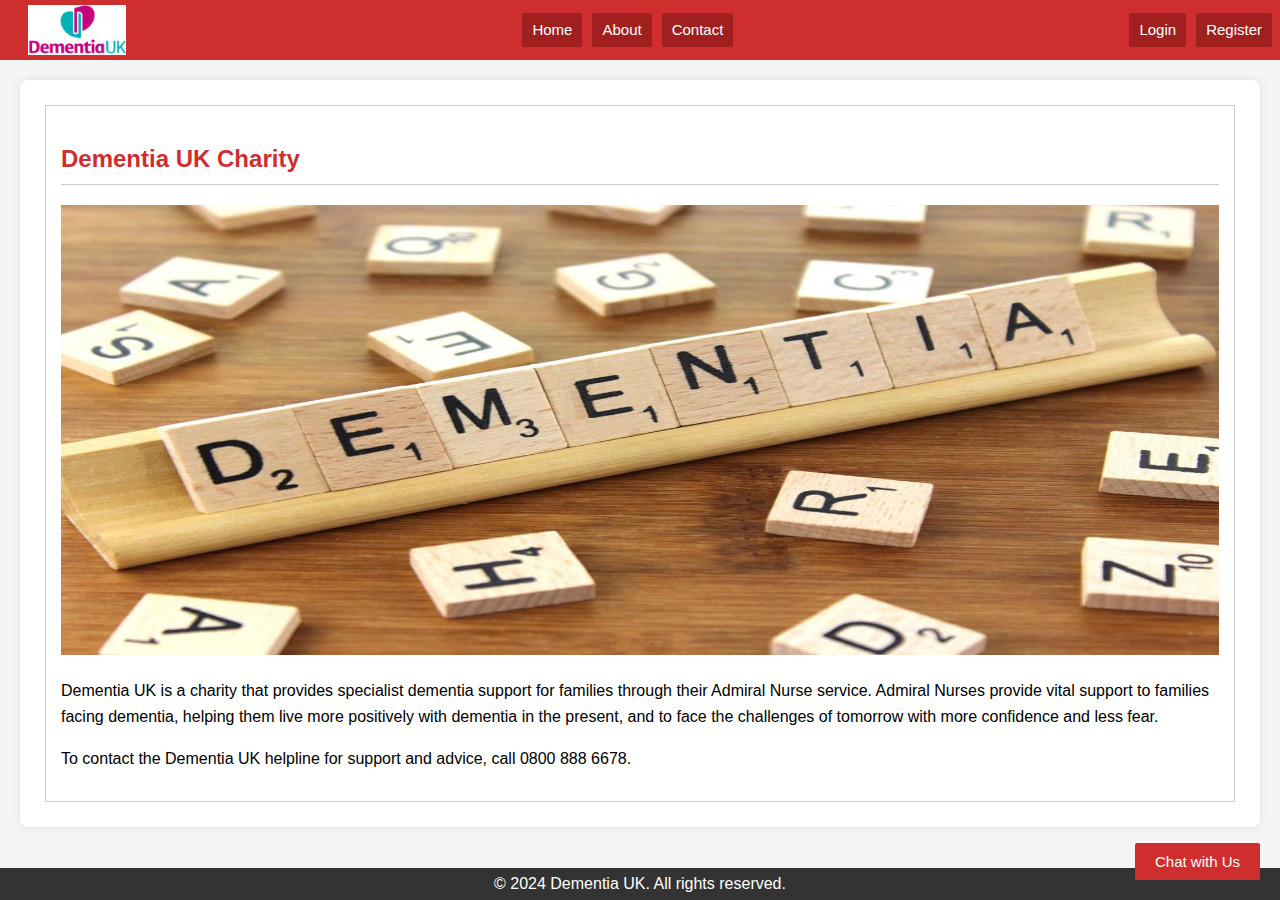
<file: index.html>
<!DOCTYPE html>
<html lang="en">
<head>
    <style>
        #chatbot-container {
            position: fixed;
            bottom: 20px;
            right: 20px;
            z-index: 1000;
        }
        #chatbot-button {
            background-color: #cf2e2e;
            color: white;
            border: none;
            padding: 10px 20px;
            font-size: 15px;
            cursor: pointer;
            border-radius: 2px;
            text-decoration: none;
            text-align: center;
        }
        #chatbot-button:hover {
            background-color: #8b1717;
        }
        #chatbot-iframe {
            display: none;
            width: 300px;
            height: 400px;
            border: 1px solid #ccc;
            border-radius: 8px;
        }
    </style>
    <script>
        document.addEventListener('DOMContentLoaded', function () {
            const chatbotButton = document.getElementById('chatbot-button');
            const chatbotIframe = document.getElementById('chatbot-iframe');

            chatbotButton.addEventListener('click', function () {
                if (chatbotIframe.style.display === 'none' || chatbotIframe.style.display === '') {
                    chatbotIframe.style.display = 'block';
                } else {
                    chatbotIframe.style.display = 'none';
                }
            });
        });
    </script>

    <meta charset="UTF-8">
    <meta name="viewport" content="width=device-width, initial-scale=1.0">
    <title>Dementia UK</title>
    <style>
        body {
            font-family: Arial, sans-serif;
            margin: 0;
            padding: 0;
            background-color: #f5f5f5; /* Light grey background */
            line-height: 1.6;
        }
        header {
            background-color: #cf2e2e; /* Dark blue */
            color: white;
            text-align: center;
            padding: 0.3em 0.5em;
            position: relative;
            display: flex;
            justify-content: space-between;
            align-items: center;
        }
        .logo {
            max-height: 50px; /* Adjust the height as needed */
            margin-left: 20px; /* Adjust the margin for positioning */
        }
        .top-buttons {
            display: flex;
            gap: 10px;
        }
        .top-buttons a {
            background-color: #a01f1f; /* Darker shade of blue */
            color: white;
            border: none;
            padding: 5px 10px;
            font-size: 15px;
            cursor: pointer;
            border-radius: 2px;
            text-decoration: none;
        }
        .top-buttons a:hover {
            background-color: #8b1717; /* Even darker shade on hover */
        }
        .container {
            max-width: 1200px;
            margin: 20px auto;
            padding: 20px;
            background-color: #fff;
            border-radius: 8px;
            box-shadow: 0 0 10px rgba(0,0,0,0.1);
            overflow: hidden;
            display: flex;
            flex-wrap: wrap;
        }
        .section {
            margin-bottom: 30px;
            flex: 1;
            margin: 5px;
            padding: 15px;
            border: 1px solid #ccc;
        }
        .section h2 {
            color: #cf2e2e;
            border-bottom: 1px solid #ccc;
            padding-bottom: 5px;
        }
        .section p {
            margin-bottom: 15px;
        }
        .content {
            display: flex;
            flex-direction: column;
            align-items: center;
            gap: 20px;
        }
        .content img {
            width: 100%;
            height: auto;
            max-height: 50vh;
        }
        .sidebar {
            flex: 30%;
            background-color: #f0f0f0;
            padding: 15px;
            border-left: 1px solid #ccc;
        }
        .login-btn {
            background-color: #cf2e2e; /* Dark blue */
            color: white;
            border: none;
            padding: 10px 20px;
            font-size: 15px;
            cursor: pointer;
            border-radius: 2px;
            text-decoration: none;
            text-align: center;
        }
        .login-btn:hover {
            background-color: #8b1717; /* Darker blue on hover */
        }
        .footer {
            background-color: #333;
            color: #fff;
            text-align: center;
            padding: 3px 0;
            position: absolute;
            bottom: 0;
            width: 100%;
        }
        .footer p {
            margin: 0;
        }
        .sidebar img {
            max-width: 100%;
            height: auto;
            display: block;
            margin: 0 auto 15px;
        }
    </style>
</head>
<body>
<header>
    <img src="assets/img/dementia_uk_logo.png" alt="Dementia UK Logo" class="logo">
    <div class="top-buttons">
        <a href="#" class="login-btn">Home</a>
        <a href="about.html" class="login-btn">About</a>
        <a href="#" class="login-btn">Contact</a>
    </div>
    <div class="top-buttons">
        <a href="#" class="login-btn">Login</a>
        <a href="#" class="login-btn">Register</a>
    </div>
</header>
<div class="container">
    <div class="content">
        <section class="section" id="info">
            <h2>Dementia UK Charity</h2>
            <img src="assets/img/dementia.jpg" alt="Supporting Image">
            <div>
                <p>Dementia UK is a charity that provides specialist dementia support for families through their Admiral Nurse service. Admiral Nurses provide vital support to families facing dementia, helping them live more positively with dementia in the present, and to face the challenges of tomorrow with more confidence and less fear.</p>
                <p>To contact the Dementia UK helpline for support and advice, call 0800 888 6678.
            </div>
        </section>
    </div>
    <div id="chatbot-container">
        <button id="chatbot-button">Chat with Us</button>
        <iframe id="chatbot-iframe" height="430" width="350" src="https://console.dialogflow.com/api-client/demo/embedded/52319f22-66d8-4b16-822c-cdee0ea22acd" title="Chatbot"></iframe>
    </div>
</div>
<div class="footer">
    <p>&copy; 2024 Dementia UK. All rights reserved.</p>
</div>
<script src="Javascript/Index.js"></script>
</body>
</html>
</file>
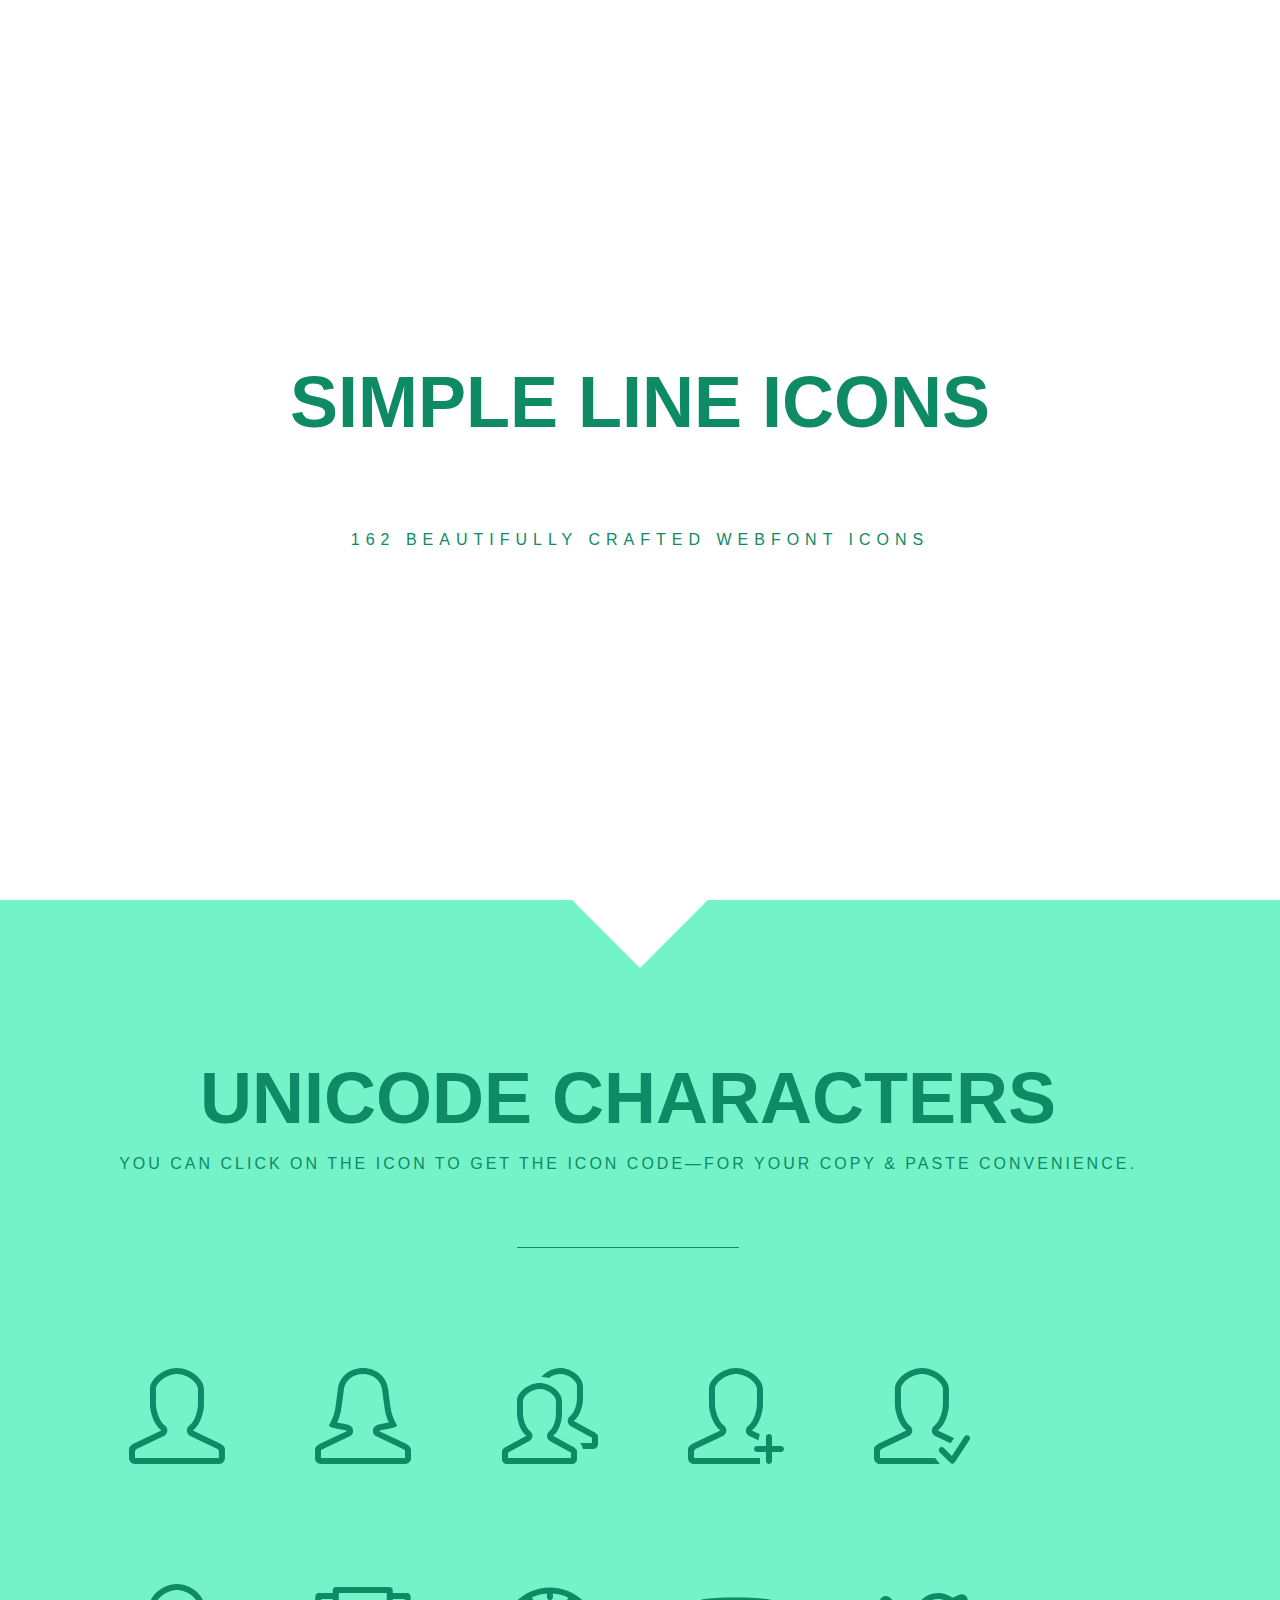
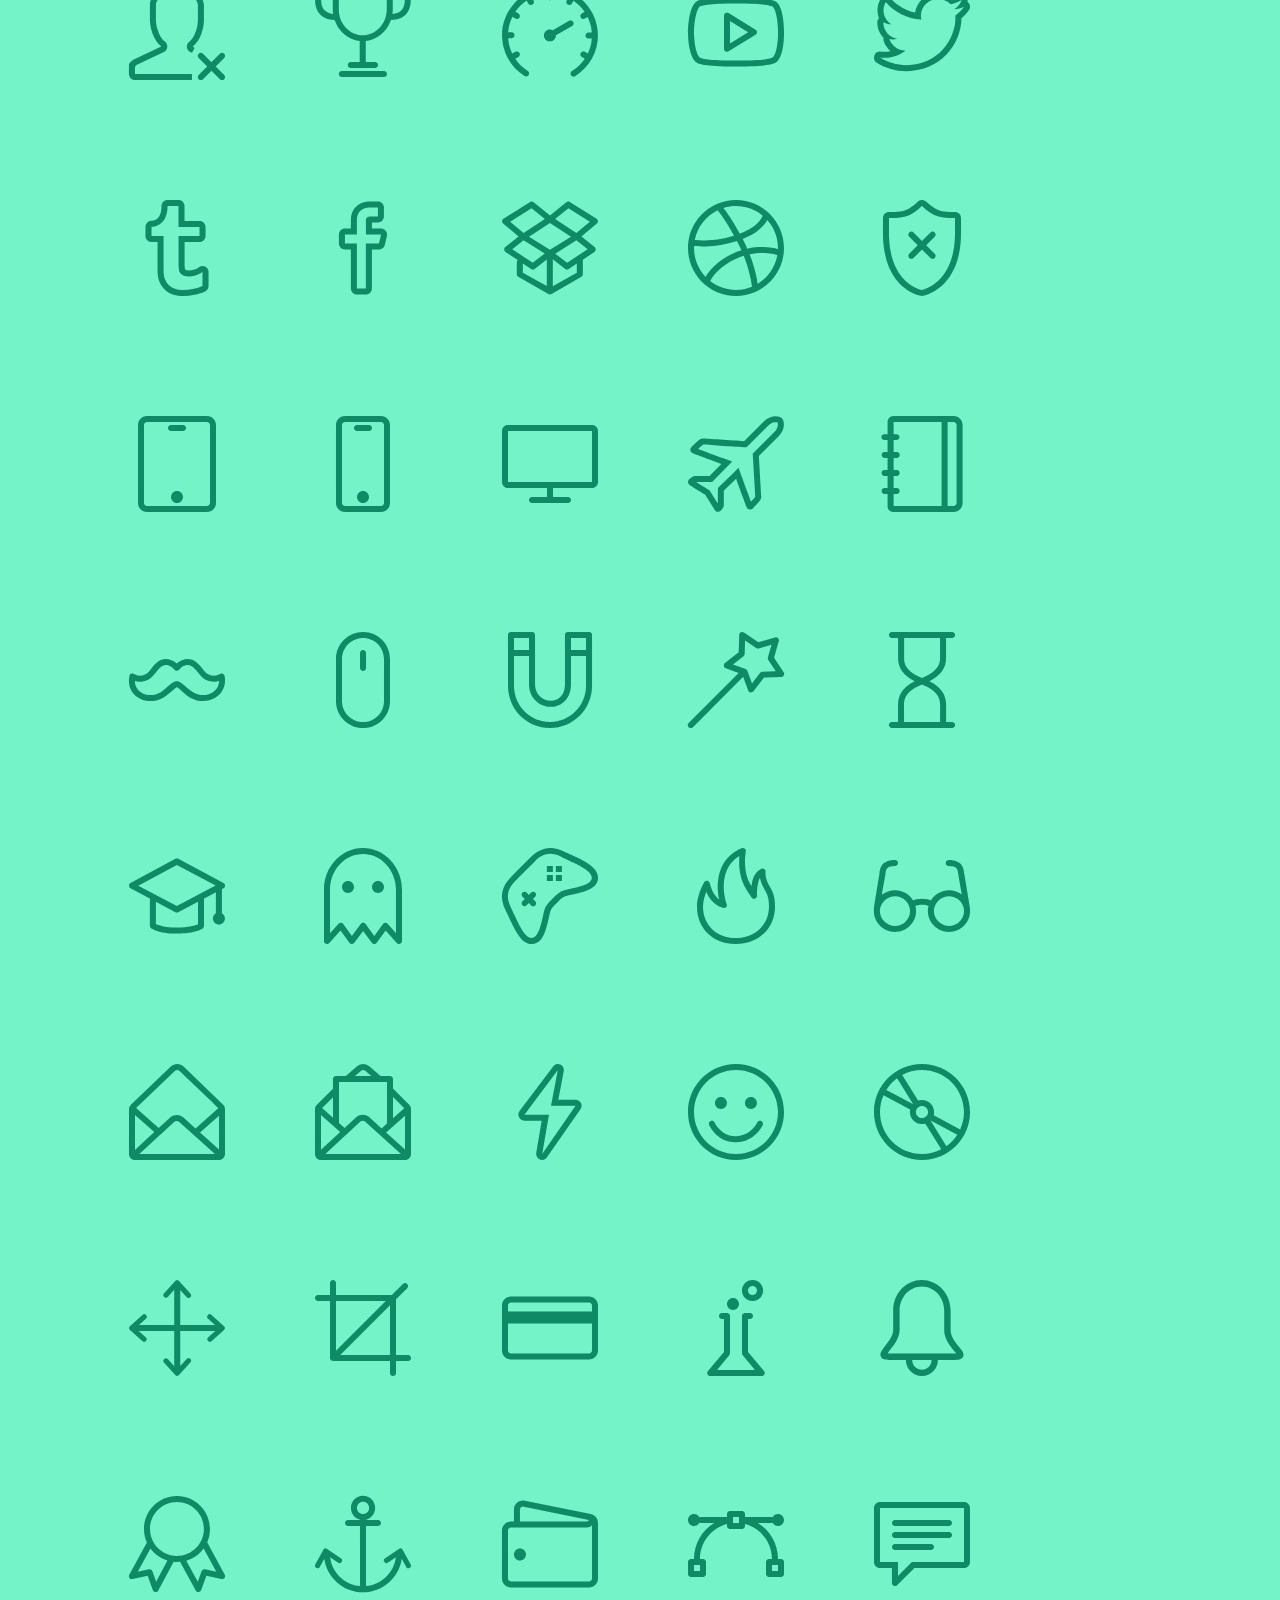
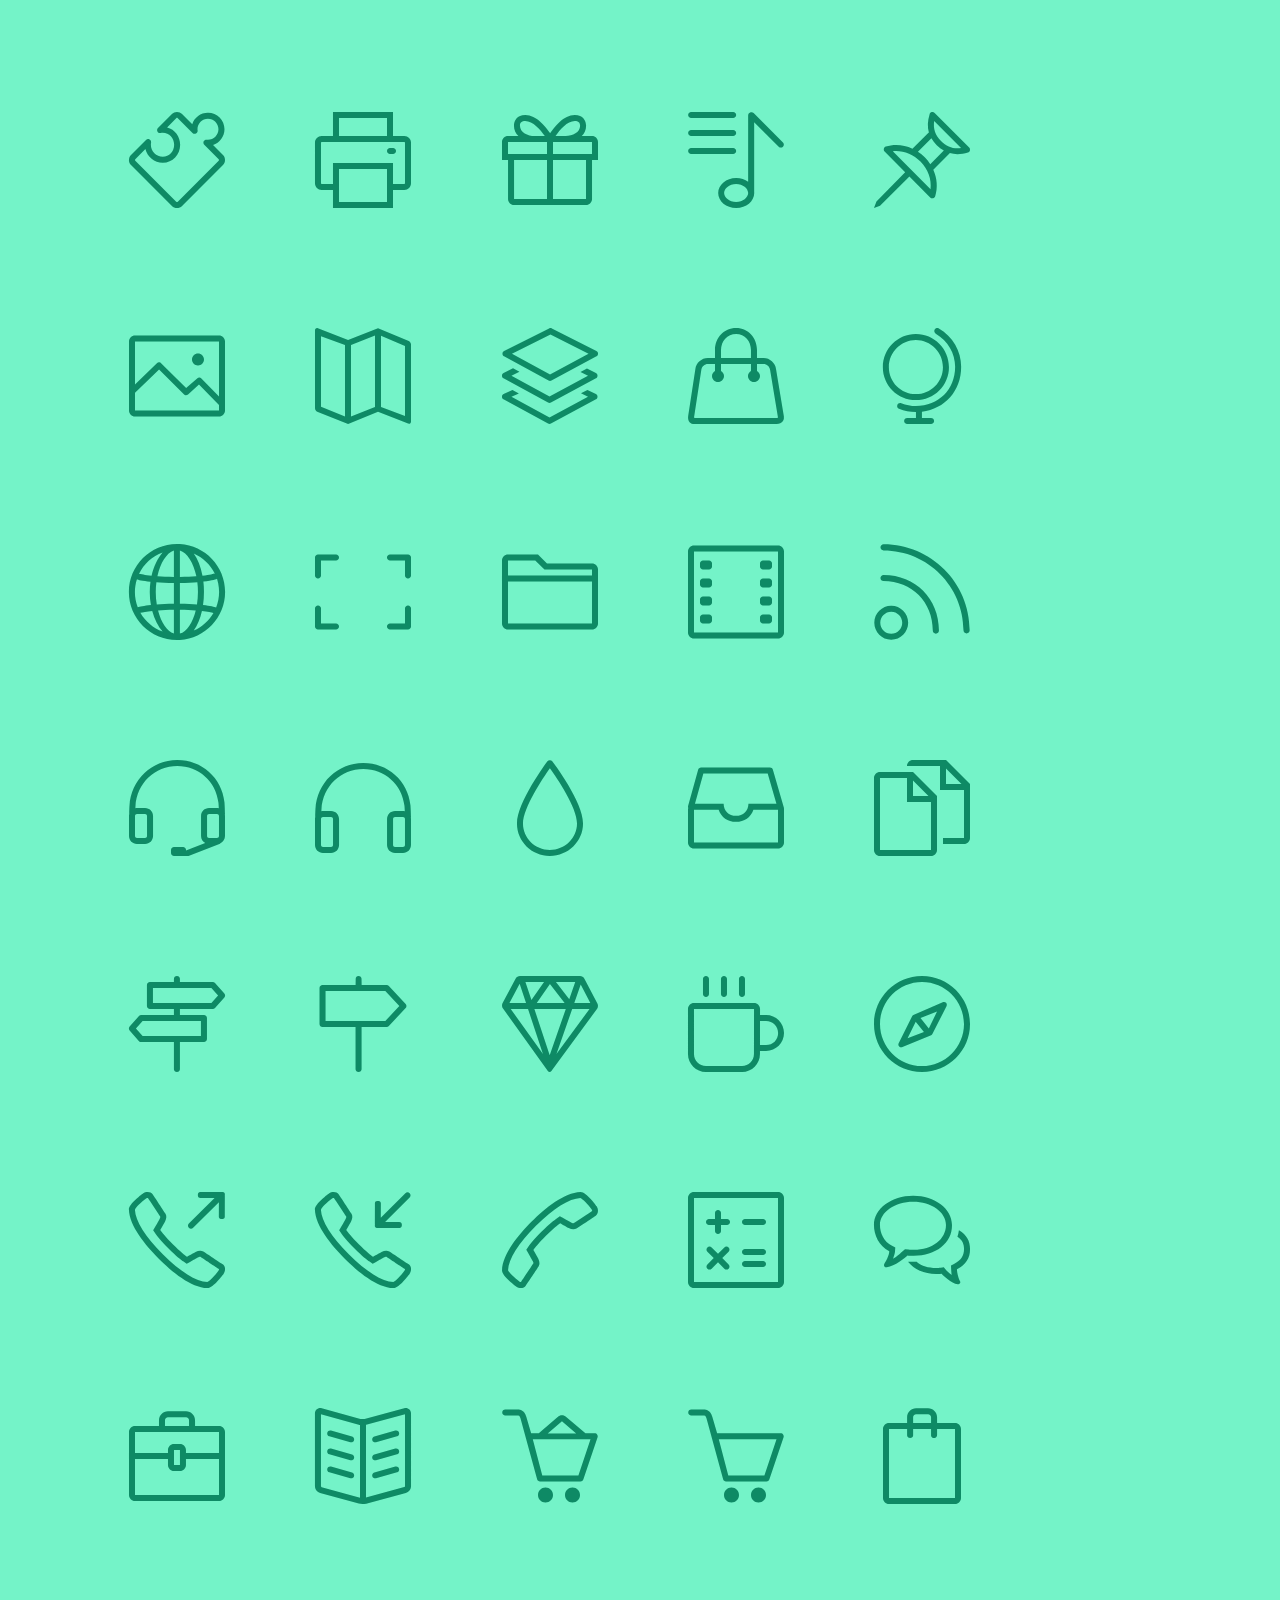
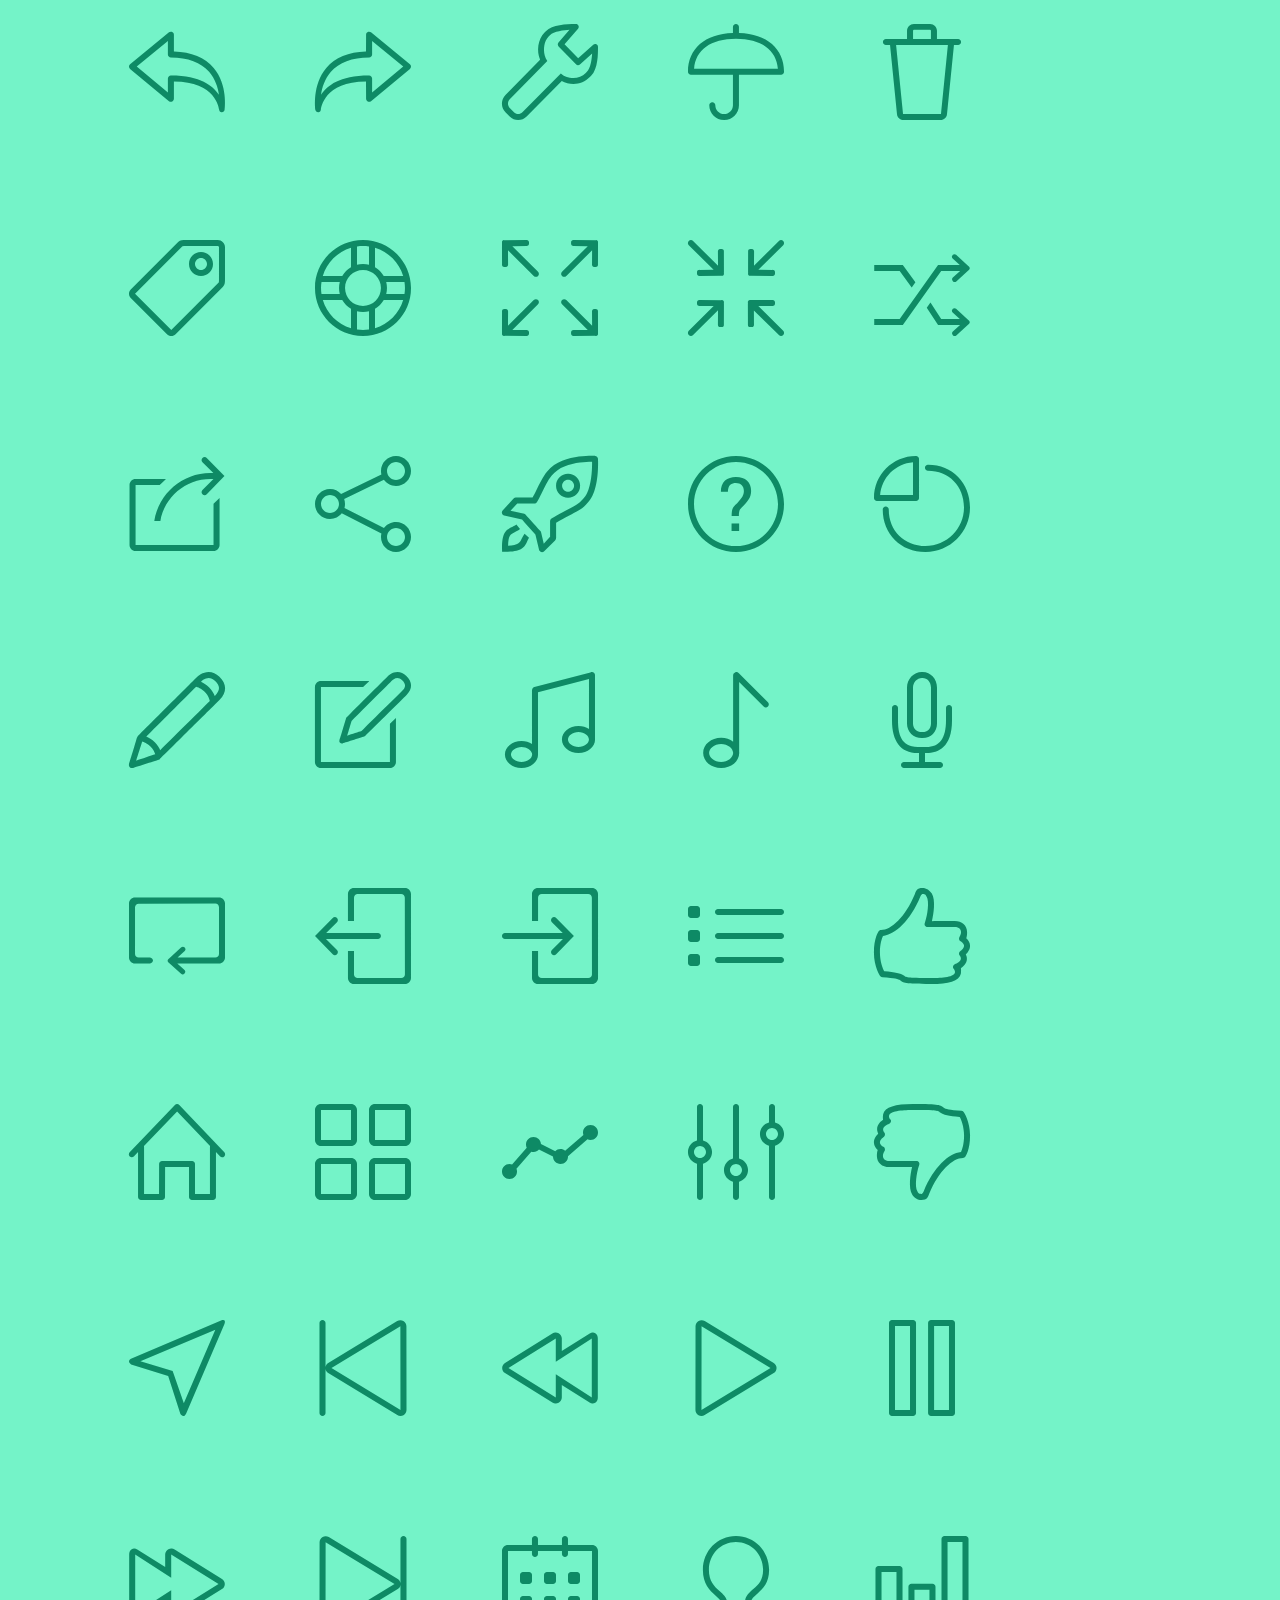
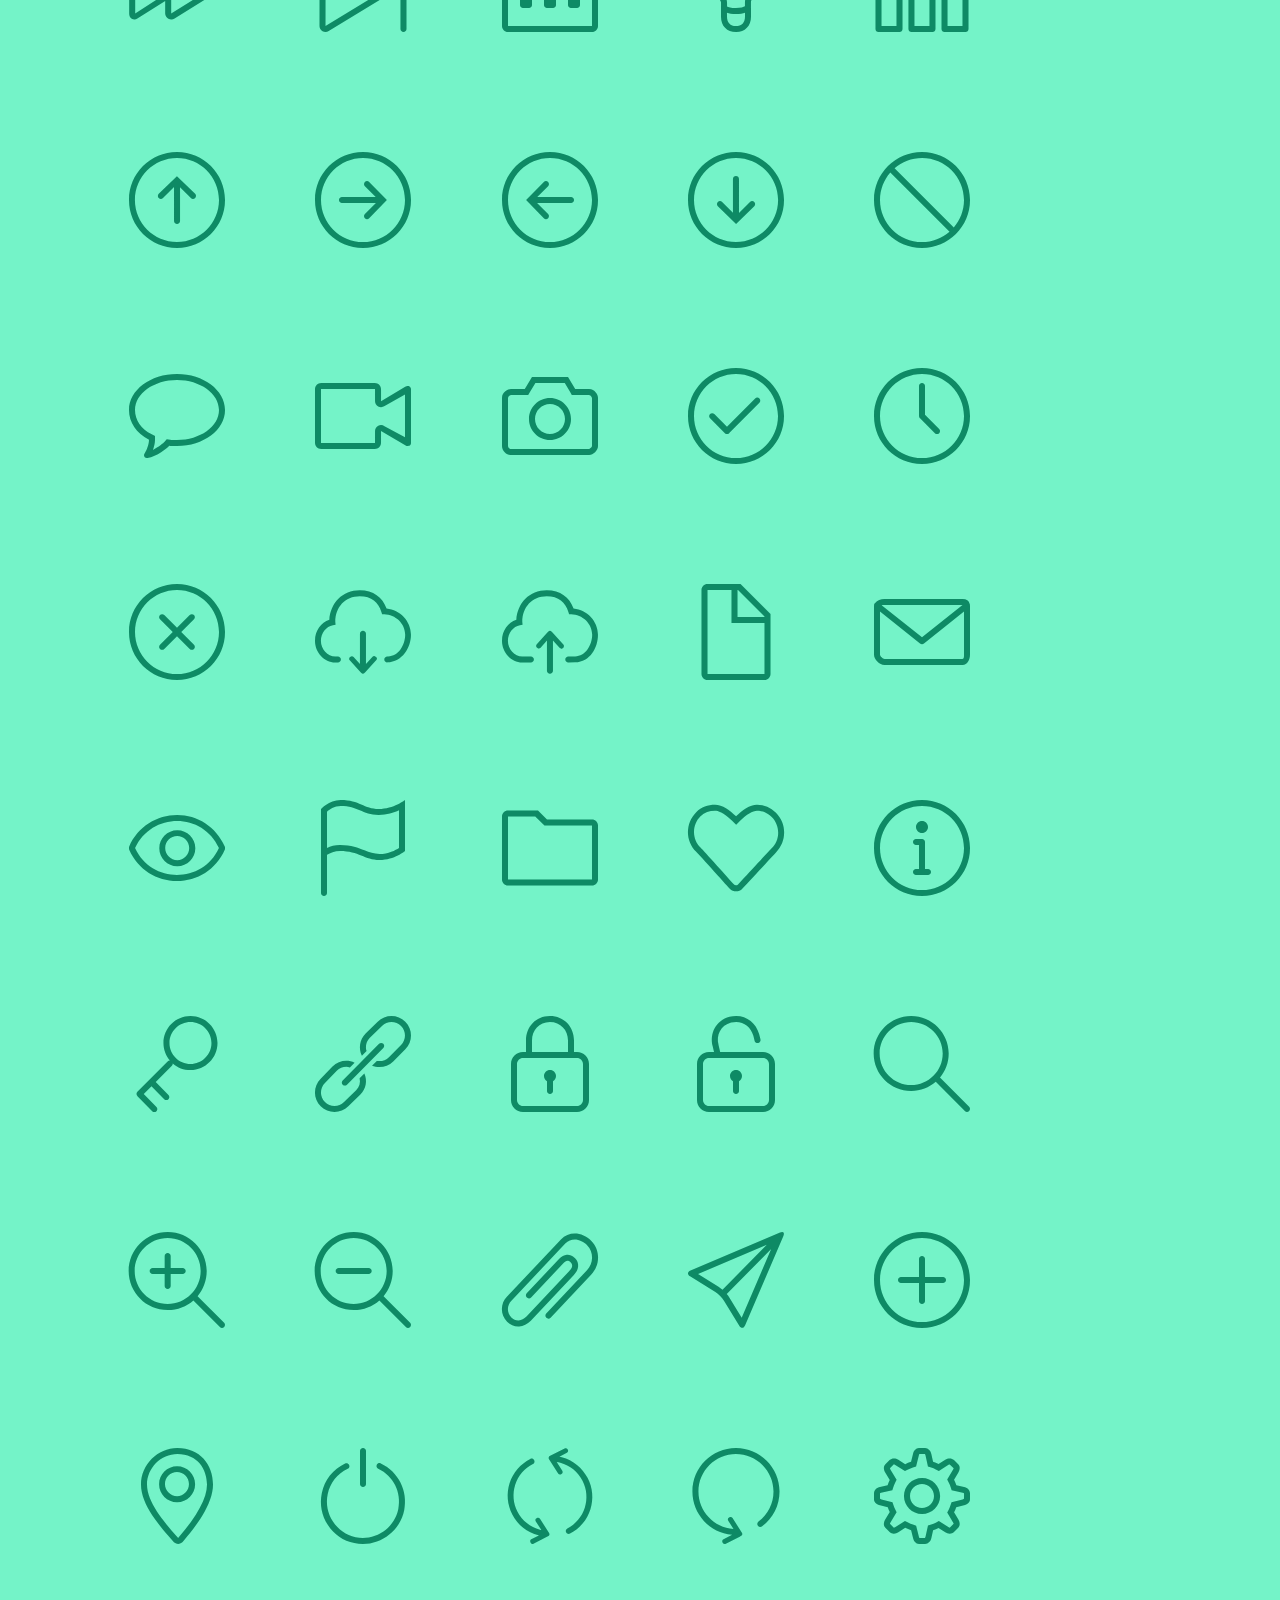
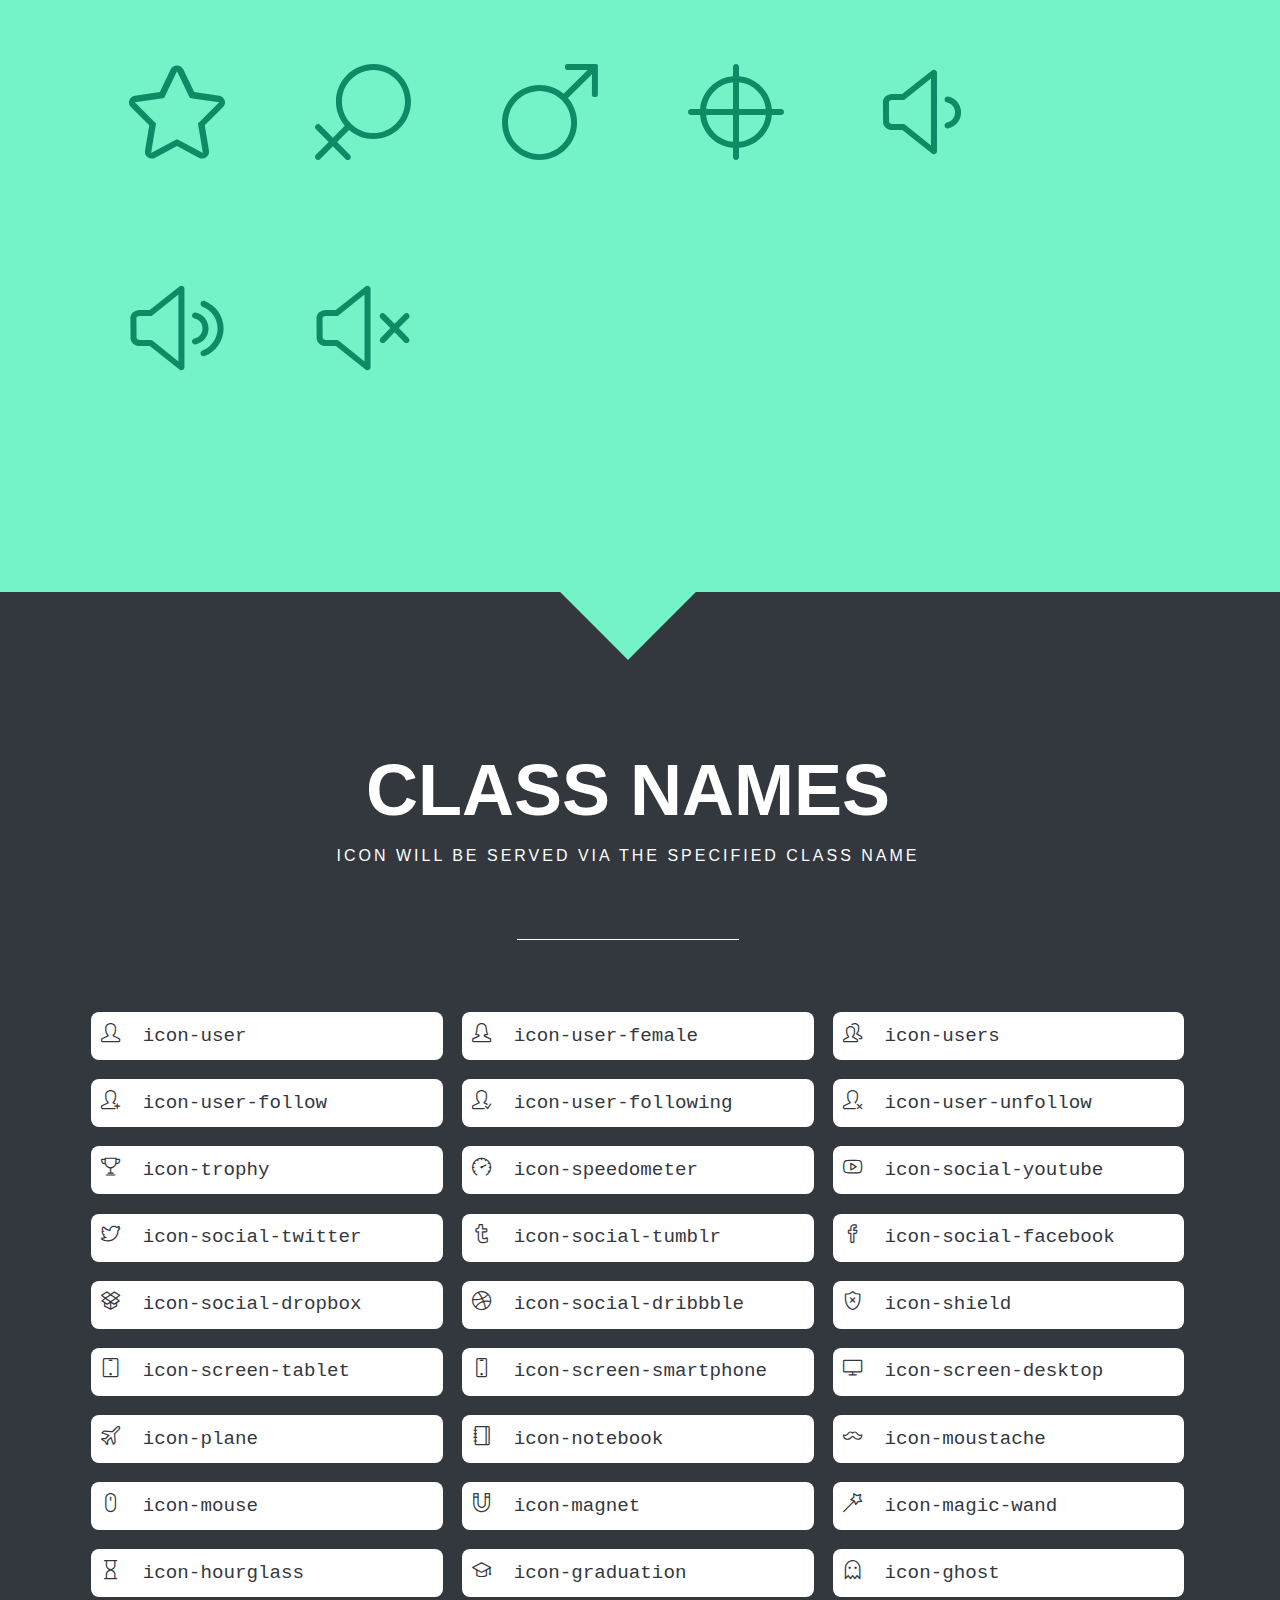
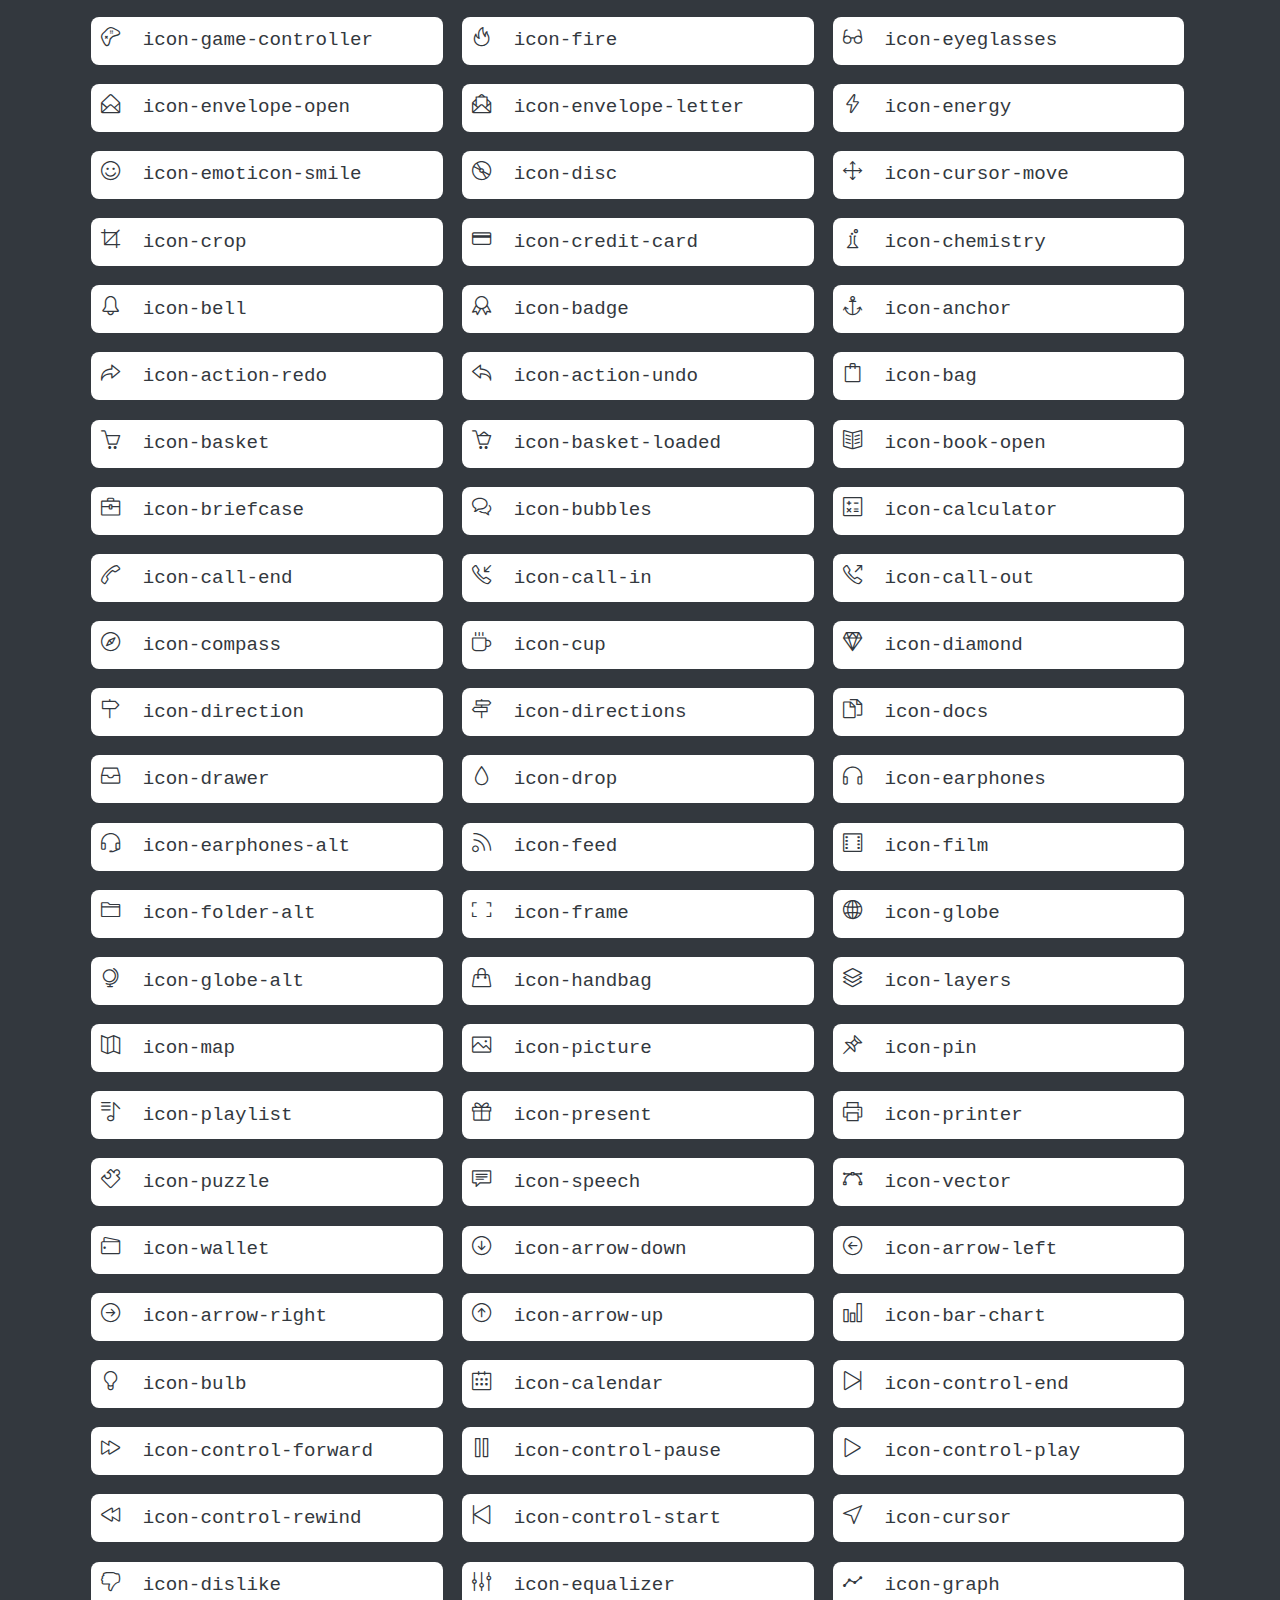
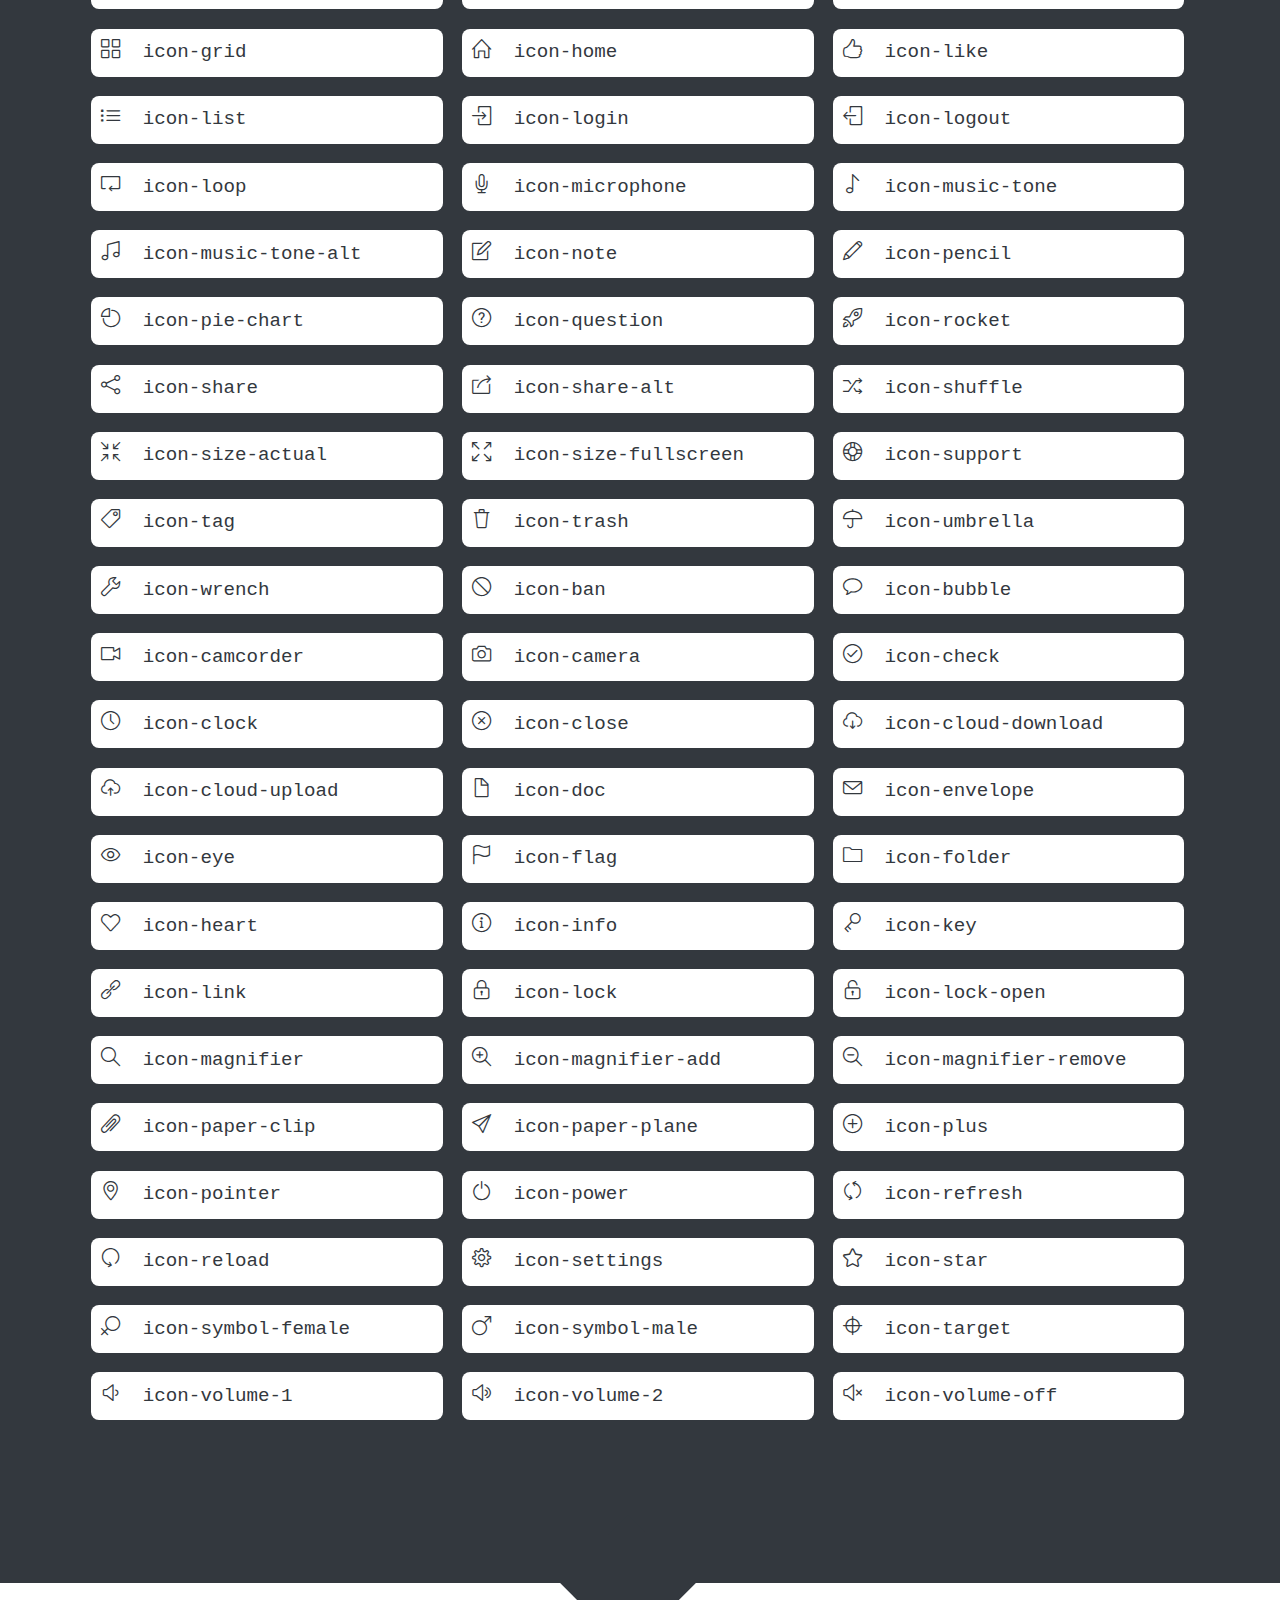
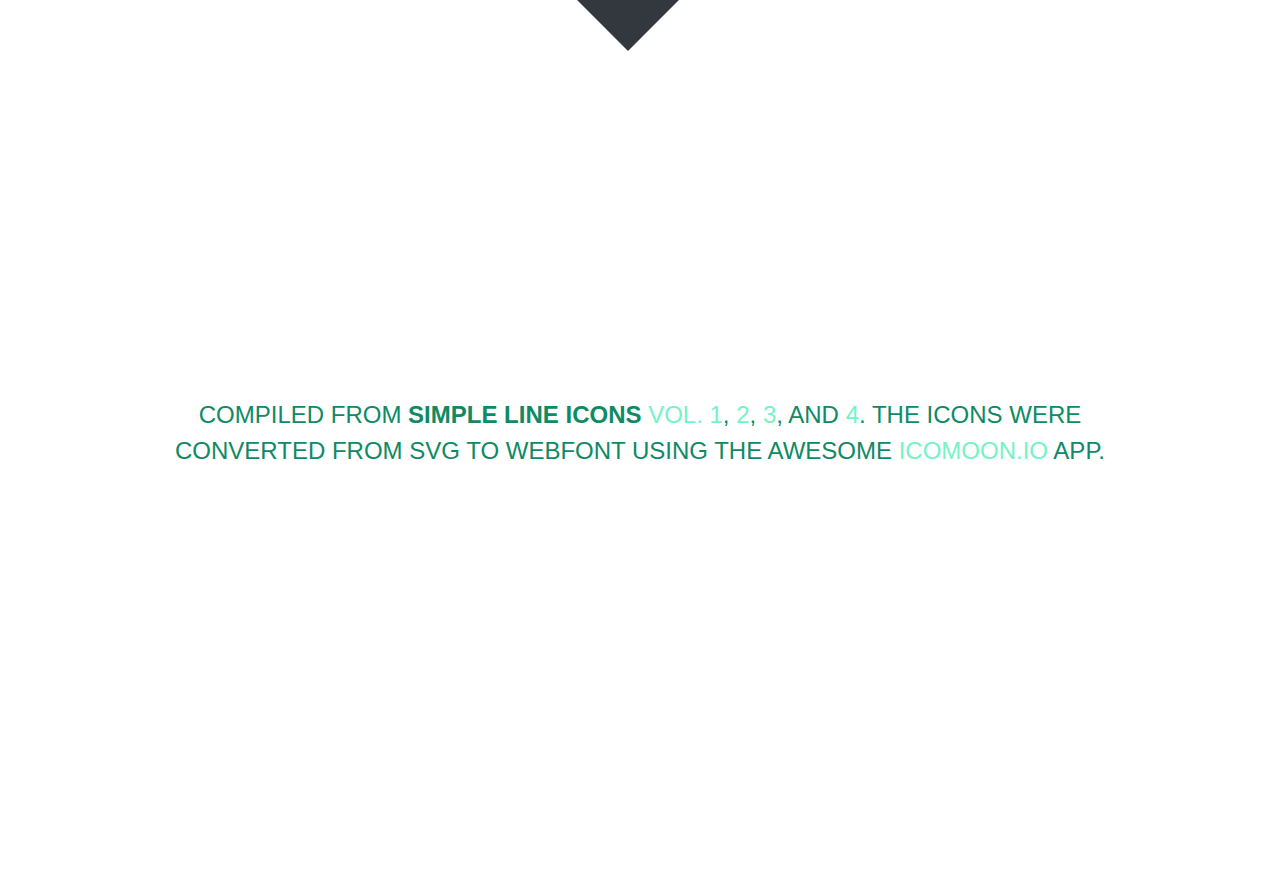
<file: assets/plugins/line-icons/index.html>
<!doctype html>
<html>
<head>
	<meta charset="utf-8">
	<meta name="viewport" content="width=device-width, initial-scale=1, maximum-scale=1, user-scalable=no">
	<title>Simple Line Icons</title>
	<link rel="stylesheet" href="style.css">
	<link rel="stylesheet" href="line-icons.css">

	<!--[if lte IE 7]><script src="icons-lte-ie7.js"></script><![endif]-->
</head>

</head>
<body>
	<div class="page">
		<div id="wH"></div>
		<header class="masthead" id="masthead">
			<hgroup>
				<h1>Simple Line Icons</h1>
				<h2>162 beautifully crafted webfont icons</h2>
			</hgroup>
			<!--<h1>Your font contains the following glyphs</h1>
			<p>The generated SVG font can be imported back to <a href="http://icomoon.io/app">IcoMoon</a> for modification.</p>-->
		</header>

		<section class="glyphs" id="glyphs">
			<header>
				<hgroup>
					<h1>Unicode Characters</h1>
					<h2>You can click on the icon to get the icon code&mdash;for your copy &amp; paste convenience.</h2>
				</hgroup>
			</header>

			<div class="glyph">
				<span class="glyph-item mega" aria-hidden="true" data-icon="&#xe005;" data-js-prompt="&amp;#xe005;"></span>
			</div>
			<div class="glyph">
				<span class="glyph-item mega" aria-hidden="true" data-icon="&#xe000;" data-js-prompt="&amp;#xe000;"></span>
			</div>
			<div class="glyph">
				<span class="glyph-item mega" aria-hidden="true" data-icon="&#xe001;" data-js-prompt="&amp;#xe001;"></span>
			</div>
			<div class="glyph">
				<span class="glyph-item mega" aria-hidden="true" data-icon="&#xe002;" data-js-prompt="&amp;#xe002;"></span>
			</div>
			<div class="glyph">
				<span class="glyph-item mega" aria-hidden="true" data-icon="&#xe003;" data-js-prompt="&amp;#xe003;"></span>
			</div>
			<div class="glyph">
				<span class="glyph-item mega" aria-hidden="true" data-icon="&#xe004;" data-js-prompt="&amp;#xe004;"></span>
			</div>
			<div class="glyph">
				<span class="glyph-item mega" aria-hidden="true" data-icon="&#xe006;" data-js-prompt="&amp;#xe006;"></span>
			</div>
			<div class="glyph">
				<span class="glyph-item mega" aria-hidden="true" data-icon="&#xe007;" data-js-prompt="&amp;#xe007;"></span>
			</div>
			<div class="glyph">
				<span class="glyph-item mega" aria-hidden="true" data-icon="&#xe008;" data-js-prompt="&amp;#xe008;"></span>
			</div>
			<div class="glyph">
				<span class="glyph-item mega" aria-hidden="true" data-icon="&#xe009;" data-js-prompt="&amp;#xe009;"></span>
			</div>
			<div class="glyph">
				<span class="glyph-item mega" aria-hidden="true" data-icon="&#xe00a;" data-js-prompt="&amp;#xe00a;"></span>
			</div>
			<div class="glyph">
				<span class="glyph-item mega" aria-hidden="true" data-icon="&#xe00b;" data-js-prompt="&amp;#xe00b;"></span>
			</div>
			<div class="glyph">
				<span class="glyph-item mega" aria-hidden="true" data-icon="&#xe00c;" data-js-prompt="&amp;#xe00c;"></span>
			</div>
			<div class="glyph">
				<span class="glyph-item mega" aria-hidden="true" data-icon="&#xe00d;" data-js-prompt="&amp;#xe00d;"></span>
			</div>
			<div class="glyph">
				<span class="glyph-item mega" aria-hidden="true" data-icon="&#xe00e;" data-js-prompt="&amp;#xe00e;"></span>
			</div>
			<div class="glyph">
				<span class="glyph-item mega" aria-hidden="true" data-icon="&#xe00f;" data-js-prompt="&amp;#xe00f;"></span>
			</div>
			<div class="glyph">
				<span class="glyph-item mega" aria-hidden="true" data-icon="&#xe010;" data-js-prompt="&amp;#xe010;"></span>
			</div>
			<div class="glyph">
				<span class="glyph-item mega" aria-hidden="true" data-icon="&#xe011;" data-js-prompt="&amp;#xe011;"></span>
			</div>
			<div class="glyph">
				<span class="glyph-item mega" aria-hidden="true" data-icon="&#xe012;" data-js-prompt="&amp;#xe012;"></span>
			</div>
			<div class="glyph">
				<span class="glyph-item mega" aria-hidden="true" data-icon="&#xe013;" data-js-prompt="&amp;#xe013;"></span>
			</div>
			<div class="glyph">
				<span class="glyph-item mega" aria-hidden="true" data-icon="&#xe014;" data-js-prompt="&amp;#xe014;"></span>
			</div>
			<div class="glyph">
				<span class="glyph-item mega" aria-hidden="true" data-icon="&#xe015;" data-js-prompt="&amp;#xe015;"></span>
			</div>
			<div class="glyph">
				<span class="glyph-item mega" aria-hidden="true" data-icon="&#xe016;" data-js-prompt="&amp;#xe016;"></span>
			</div>
			<div class="glyph">
				<span class="glyph-item mega" aria-hidden="true" data-icon="&#xe017;" data-js-prompt="&amp;#xe017;"></span>
			</div>
			<div class="glyph">
				<span class="glyph-item mega" aria-hidden="true" data-icon="&#xe018;" data-js-prompt="&amp;#xe018;"></span>
			</div>
			<div class="glyph">
				<span class="glyph-item mega" aria-hidden="true" data-icon="&#xe019;" data-js-prompt="&amp;#xe019;"></span>
			</div>
			<div class="glyph">
				<span class="glyph-item mega" aria-hidden="true" data-icon="&#xe01a;" data-js-prompt="&amp;#xe01a;"></span>
			</div>
			<div class="glyph">
				<span class="glyph-item mega" aria-hidden="true" data-icon="&#xe01b;" data-js-prompt="&amp;#xe01b;"></span>
			</div>
			<div class="glyph">
				<span class="glyph-item mega" aria-hidden="true" data-icon="&#xe01c;" data-js-prompt="&amp;#xe01c;"></span>
			</div>
			<div class="glyph">
				<span class="glyph-item mega" aria-hidden="true" data-icon="&#xe01d;" data-js-prompt="&amp;#xe01d;"></span>
			</div>
			<div class="glyph">
				<span class="glyph-item mega" aria-hidden="true" data-icon="&#xe01e;" data-js-prompt="&amp;#xe01e;"></span>
			</div>
			<div class="glyph">
				<span class="glyph-item mega" aria-hidden="true" data-icon="&#xe01f;" data-js-prompt="&amp;#xe01f;"></span>
			</div>
			<div class="glyph">
				<span class="glyph-item mega" aria-hidden="true" data-icon="&#xe020;" data-js-prompt="&amp;#xe020;"></span>
			</div>
			<div class="glyph">
				<span class="glyph-item mega" aria-hidden="true" data-icon="&#xe021;" data-js-prompt="&amp;#xe021;"></span>
			</div>
			<div class="glyph">
				<span class="glyph-item mega" aria-hidden="true" data-icon="&#xe022;" data-js-prompt="&amp;#xe022;"></span>
			</div>
			<div class="glyph">
				<span class="glyph-item mega" aria-hidden="true" data-icon="&#xe023;" data-js-prompt="&amp;#xe023;"></span>
			</div>
			<div class="glyph">
				<span class="glyph-item mega" aria-hidden="true" data-icon="&#xe024;" data-js-prompt="&amp;#xe024;"></span>
			</div>
			<div class="glyph">
				<span class="glyph-item mega" aria-hidden="true" data-icon="&#xe025;" data-js-prompt="&amp;#xe025;"></span>
			</div>
			<div class="glyph">
				<span class="glyph-item mega" aria-hidden="true" data-icon="&#xe026;" data-js-prompt="&amp;#xe026;"></span>
			</div>
			<div class="glyph">
				<span class="glyph-item mega" aria-hidden="true" data-icon="&#xe027;" data-js-prompt="&amp;#xe027;"></span>
			</div>
			<div class="glyph">
				<span class="glyph-item mega" aria-hidden="true" data-icon="&#xe028;" data-js-prompt="&amp;#xe028;"></span>
			</div>
			<div class="glyph">
				<span class="glyph-item mega" aria-hidden="true" data-icon="&#xe029;" data-js-prompt="&amp;#xe029;"></span>
			</div>
			<div class="glyph">
				<span class="glyph-item mega" aria-hidden="true" data-icon="&#xe02a;" data-js-prompt="&amp;#xe02a;"></span>
			</div>
			<div class="glyph">
				<span class="glyph-item mega" aria-hidden="true" data-icon="&#xe02b;" data-js-prompt="&amp;#xe02b;"></span>
			</div>
			<div class="glyph">
				<span class="glyph-item mega" aria-hidden="true" data-icon="&#xe02c;" data-js-prompt="&amp;#xe02c;"></span>
			</div>
			<div class="glyph">
				<span class="glyph-item mega" aria-hidden="true" data-icon="&#xe02d;" data-js-prompt="&amp;#xe02d;"></span>
			</div>
			<div class="glyph">
				<span class="glyph-item mega" aria-hidden="true" data-icon="&#xe02e;" data-js-prompt="&amp;#xe02e;"></span>
			</div>
			<div class="glyph">
				<span class="glyph-item mega" aria-hidden="true" data-icon="&#xe02f;" data-js-prompt="&amp;#xe02f;"></span>
			</div>
			<div class="glyph">
				<span class="glyph-item mega" aria-hidden="true" data-icon="&#xe030;" data-js-prompt="&amp;#xe030;"></span>
			</div>
			<div class="glyph">
				<span class="glyph-item mega" aria-hidden="true" data-icon="&#xe031;" data-js-prompt="&amp;#xe031;"></span>
			</div>
			<div class="glyph">
				<span class="glyph-item mega" aria-hidden="true" data-icon="&#xe032;" data-js-prompt="&amp;#xe032;"></span>
			</div>
			<div class="glyph">
				<span class="glyph-item mega" aria-hidden="true" data-icon="&#xe033;" data-js-prompt="&amp;#xe033;"></span>
			</div>
			<div class="glyph">
				<span class="glyph-item mega" aria-hidden="true" data-icon="&#xe034;" data-js-prompt="&amp;#xe034;"></span>
			</div>
			<div class="glyph">
				<span class="glyph-item mega" aria-hidden="true" data-icon="&#xe035;" data-js-prompt="&amp;#xe035;"></span>
			</div>
			<div class="glyph">
				<span class="glyph-item mega" aria-hidden="true" data-icon="&#xe036;" data-js-prompt="&amp;#xe036;"></span>
			</div>
			<div class="glyph">
				<span class="glyph-item mega" aria-hidden="true" data-icon="&#xe037;" data-js-prompt="&amp;#xe037;"></span>
			</div>
			<div class="glyph">
				<span class="glyph-item mega" aria-hidden="true" data-icon="&#xe038;" data-js-prompt="&amp;#xe038;"></span>
			</div>
			<div class="glyph">
				<span class="glyph-item mega" aria-hidden="true" data-icon="&#xe039;" data-js-prompt="&amp;#xe039;"></span>
			</div>
			<div class="glyph">
				<span class="glyph-item mega" aria-hidden="true" data-icon="&#xe03a;" data-js-prompt="&amp;#xe03a;"></span>
			</div>
			<div class="glyph">
				<span class="glyph-item mega" aria-hidden="true" data-icon="&#xe03b;" data-js-prompt="&amp;#xe03b;"></span>
			</div>
			<div class="glyph">
				<span class="glyph-item mega" aria-hidden="true" data-icon="&#xe03c;" data-js-prompt="&amp;#xe03c;"></span>
			</div>
			<div class="glyph">
				<span class="glyph-item mega" aria-hidden="true" data-icon="&#xe03d;" data-js-prompt="&amp;#xe03d;"></span>
			</div>
			<div class="glyph">
				<span class="glyph-item mega" aria-hidden="true" data-icon="&#xe03e;" data-js-prompt="&amp;#xe03e;"></span>
			</div>
			<div class="glyph">
				<span class="glyph-item mega" aria-hidden="true" data-icon="&#xe03f;" data-js-prompt="&amp;#xe03f;"></span>
			</div>
			<div class="glyph">
				<span class="glyph-item mega" aria-hidden="true" data-icon="&#xe040;" data-js-prompt="&amp;#xe040;"></span>
			</div>
			<div class="glyph">
				<span class="glyph-item mega" aria-hidden="true" data-icon="&#xe041;" data-js-prompt="&amp;#xe041;"></span>
			</div>
			<div class="glyph">
				<span class="glyph-item mega" aria-hidden="true" data-icon="&#xe042;" data-js-prompt="&amp;#xe042;"></span>
			</div>
			<div class="glyph">
				<span class="glyph-item mega" aria-hidden="true" data-icon="&#xe043;" data-js-prompt="&amp;#xe043;"></span>
			</div>
			<div class="glyph">
				<span class="glyph-item mega" aria-hidden="true" data-icon="&#xe044;" data-js-prompt="&amp;#xe044;"></span>
			</div>
			<div class="glyph">
				<span class="glyph-item mega" aria-hidden="true" data-icon="&#xe045;" data-js-prompt="&amp;#xe045;"></span>
			</div>
			<div class="glyph">
				<span class="glyph-item mega" aria-hidden="true" data-icon="&#xe046;" data-js-prompt="&amp;#xe046;"></span>
			</div>
			<div class="glyph">
				<span class="glyph-item mega" aria-hidden="true" data-icon="&#xe047;" data-js-prompt="&amp;#xe047;"></span>
			</div>
			<div class="glyph">
				<span class="glyph-item mega" aria-hidden="true" data-icon="&#xe048;" data-js-prompt="&amp;#xe048;"></span>
			</div>
			<div class="glyph">
				<span class="glyph-item mega" aria-hidden="true" data-icon="&#xe049;" data-js-prompt="&amp;#xe049;"></span>
			</div>
			<div class="glyph">
				<span class="glyph-item mega" aria-hidden="true" data-icon="&#xe04a;" data-js-prompt="&amp;#xe04a;"></span>
			</div>
			<div class="glyph">
				<span class="glyph-item mega" aria-hidden="true" data-icon="&#xe04b;" data-js-prompt="&amp;#xe04b;"></span>
			</div>
			<div class="glyph">
				<span class="glyph-item mega" aria-hidden="true" data-icon="&#xe04c;" data-js-prompt="&amp;#xe04c;"></span>
			</div>
			<div class="glyph">
				<span class="glyph-item mega" aria-hidden="true" data-icon="&#xe04d;" data-js-prompt="&amp;#xe04d;"></span>
			</div>
			<div class="glyph">
				<span class="glyph-item mega" aria-hidden="true" data-icon="&#xe04e;" data-js-prompt="&amp;#xe04e;"></span>
			</div>
			<div class="glyph">
				<span class="glyph-item mega" aria-hidden="true" data-icon="&#xe04f;" data-js-prompt="&amp;#xe04f;"></span>
			</div>
			<div class="glyph">
				<span class="glyph-item mega" aria-hidden="true" data-icon="&#xe050;" data-js-prompt="&amp;#xe050;"></span>
			</div>
			<div class="glyph">
				<span class="glyph-item mega" aria-hidden="true" data-icon="&#xe051;" data-js-prompt="&amp;#xe051;"></span>
			</div>
			<div class="glyph">
				<span class="glyph-item mega" aria-hidden="true" data-icon="&#xe052;" data-js-prompt="&amp;#xe052;"></span>
			</div>
			<div class="glyph">
				<span class="glyph-item mega" aria-hidden="true" data-icon="&#xe053;" data-js-prompt="&amp;#xe053;"></span>
			</div>
			<div class="glyph">
				<span class="glyph-item mega" aria-hidden="true" data-icon="&#xe054;" data-js-prompt="&amp;#xe054;"></span>
			</div>
			<div class="glyph">
				<span class="glyph-item mega" aria-hidden="true" data-icon="&#xe055;" data-js-prompt="&amp;#xe055;"></span>
			</div>
			<div class="glyph">
				<span class="glyph-item mega" aria-hidden="true" data-icon="&#xe056;" data-js-prompt="&amp;#xe056;"></span>
			</div>
			<div class="glyph">
				<span class="glyph-item mega" aria-hidden="true" data-icon="&#xe057;" data-js-prompt="&amp;#xe057;"></span>
			</div>
			<div class="glyph">
				<span class="glyph-item mega" aria-hidden="true" data-icon="&#xe058;" data-js-prompt="&amp;#xe058;"></span>
			</div>
			<div class="glyph">
				<span class="glyph-item mega" aria-hidden="true" data-icon="&#xe059;" data-js-prompt="&amp;#xe059;"></span>
			</div>
			<div class="glyph">
				<span class="glyph-item mega" aria-hidden="true" data-icon="&#xe05a;" data-js-prompt="&amp;#xe05a;"></span>
			</div>
			<div class="glyph">
				<span class="glyph-item mega" aria-hidden="true" data-icon="&#xe05b;" data-js-prompt="&amp;#xe05b;"></span>
			</div>
			<div class="glyph">
				<span class="glyph-item mega" aria-hidden="true" data-icon="&#xe05c;" data-js-prompt="&amp;#xe05c;"></span>
			</div>
			<div class="glyph">
				<span class="glyph-item mega" aria-hidden="true" data-icon="&#xe05d;" data-js-prompt="&amp;#xe05d;"></span>
			</div>
			<div class="glyph">
				<span class="glyph-item mega" aria-hidden="true" data-icon="&#xe05e;" data-js-prompt="&amp;#xe05e;"></span>
			</div>
			<div class="glyph">
				<span class="glyph-item mega" aria-hidden="true" data-icon="&#xe05f;" data-js-prompt="&amp;#xe05f;"></span>
			</div>
			<div class="glyph">
				<span class="glyph-item mega" aria-hidden="true" data-icon="&#xe060;" data-js-prompt="&amp;#xe060;"></span>
			</div>
			<div class="glyph">
				<span class="glyph-item mega" aria-hidden="true" data-icon="&#xe061;" data-js-prompt="&amp;#xe061;"></span>
			</div>
			<div class="glyph">
				<span class="glyph-item mega" aria-hidden="true" data-icon="&#xe062;" data-js-prompt="&amp;#xe062;"></span>
			</div>
			<div class="glyph">
				<span class="glyph-item mega" aria-hidden="true" data-icon="&#xe063;" data-js-prompt="&amp;#xe063;"></span>
			</div>
			<div class="glyph">
				<span class="glyph-item mega" aria-hidden="true" data-icon="&#xe064;" data-js-prompt="&amp;#xe064;"></span>
			</div>
			<div class="glyph">
				<span class="glyph-item mega" aria-hidden="true" data-icon="&#xe065;" data-js-prompt="&amp;#xe065;"></span>
			</div>
			<div class="glyph">
				<span class="glyph-item mega" aria-hidden="true" data-icon="&#xe066;" data-js-prompt="&amp;#xe066;"></span>
			</div>
			<div class="glyph">
				<span class="glyph-item mega" aria-hidden="true" data-icon="&#xe067;" data-js-prompt="&amp;#xe067;"></span>
			</div>
			<div class="glyph">
				<span class="glyph-item mega" aria-hidden="true" data-icon="&#xe068;" data-js-prompt="&amp;#xe068;"></span>
			</div>
			<div class="glyph">
				<span class="glyph-item mega" aria-hidden="true" data-icon="&#xe069;" data-js-prompt="&amp;#xe069;"></span>
			</div>
			<div class="glyph">
				<span class="glyph-item mega" aria-hidden="true" data-icon="&#xe06a;" data-js-prompt="&amp;#xe06a;"></span>
			</div>
			<div class="glyph">
				<span class="glyph-item mega" aria-hidden="true" data-icon="&#xe06b;" data-js-prompt="&amp;#xe06b;"></span>
			</div>
			<div class="glyph">
				<span class="glyph-item mega" aria-hidden="true" data-icon="&#xe06c;" data-js-prompt="&amp;#xe06c;"></span>
			</div>
			<div class="glyph">
				<span class="glyph-item mega" aria-hidden="true" data-icon="&#xe06d;" data-js-prompt="&amp;#xe06d;"></span>
			</div>
			<div class="glyph">
				<span class="glyph-item mega" aria-hidden="true" data-icon="&#xe06e;" data-js-prompt="&amp;#xe06e;"></span>
			</div>
			<div class="glyph">
				<span class="glyph-item mega" aria-hidden="true" data-icon="&#xe06f;" data-js-prompt="&amp;#xe06f;"></span>
			</div>
			<div class="glyph">
				<span class="glyph-item mega" aria-hidden="true" data-icon="&#xe070;" data-js-prompt="&amp;#xe070;"></span>
			</div>
			<div class="glyph">
				<span class="glyph-item mega" aria-hidden="true" data-icon="&#xe071;" data-js-prompt="&amp;#xe071;"></span>
			</div>
			<div class="glyph">
				<span class="glyph-item mega" aria-hidden="true" data-icon="&#xe072;" data-js-prompt="&amp;#xe072;"></span>
			</div>
			<div class="glyph">
				<span class="glyph-item mega" aria-hidden="true" data-icon="&#xe073;" data-js-prompt="&amp;#xe073;"></span>
			</div>
			<div class="glyph">
				<span class="glyph-item mega" aria-hidden="true" data-icon="&#xe074;" data-js-prompt="&amp;#xe074;"></span>
			</div>
			<div class="glyph">
				<span class="glyph-item mega" aria-hidden="true" data-icon="&#xe075;" data-js-prompt="&amp;#xe075;"></span>
			</div>
			<div class="glyph">
				<span class="glyph-item mega" aria-hidden="true" data-icon="&#xe076;" data-js-prompt="&amp;#xe076;"></span>
			</div>
			<div class="glyph">
				<span class="glyph-item mega" aria-hidden="true" data-icon="&#xe077;" data-js-prompt="&amp;#xe077;"></span>
			</div>
			<div class="glyph">
				<span class="glyph-item mega" aria-hidden="true" data-icon="&#xe078;" data-js-prompt="&amp;#xe078;"></span>
			</div>
			<div class="glyph">
				<span class="glyph-item mega" aria-hidden="true" data-icon="&#xe079;" data-js-prompt="&amp;#xe079;"></span>
			</div>
			<div class="glyph">
				<span class="glyph-item mega" aria-hidden="true" data-icon="&#xe07a;" data-js-prompt="&amp;#xe07a;"></span>
			</div>
			<div class="glyph">
				<span class="glyph-item mega" aria-hidden="true" data-icon="&#xe07b;" data-js-prompt="&amp;#xe07b;"></span>
			</div>
			<div class="glyph">
				<span class="glyph-item mega" aria-hidden="true" data-icon="&#xe07c;" data-js-prompt="&amp;#xe07c;"></span>
			</div>
			<div class="glyph">
				<span class="glyph-item mega" aria-hidden="true" data-icon="&#xe07d;" data-js-prompt="&amp;#xe07d;"></span>
			</div>
			<div class="glyph">
				<span class="glyph-item mega" aria-hidden="true" data-icon="&#xe07e;" data-js-prompt="&amp;#xe07e;"></span>
			</div>
			<div class="glyph">
				<span class="glyph-item mega" aria-hidden="true" data-icon="&#xe07f;" data-js-prompt="&amp;#xe07f;"></span>
			</div>
			<div class="glyph">
				<span class="glyph-item mega" aria-hidden="true" data-icon="&#xe080;" data-js-prompt="&amp;#xe080;"></span>
			</div>
			<div class="glyph">
				<span class="glyph-item mega" aria-hidden="true" data-icon="&#xe081;" data-js-prompt="&amp;#xe081;"></span>
			</div>
			<div class="glyph">
				<span class="glyph-item mega" aria-hidden="true" data-icon="&#xe082;" data-js-prompt="&amp;#xe082;"></span>
			</div>
			<div class="glyph">
				<span class="glyph-item mega" aria-hidden="true" data-icon="&#xe083;" data-js-prompt="&amp;#xe083;"></span>
			</div>
			<div class="glyph">
				<span class="glyph-item mega" aria-hidden="true" data-icon="&#xe084;" data-js-prompt="&amp;#xe084;"></span>
			</div>
			<div class="glyph">
				<span class="glyph-item mega" aria-hidden="true" data-icon="&#xe085;" data-js-prompt="&amp;#xe085;"></span>
			</div>
			<div class="glyph">
				<span class="glyph-item mega" aria-hidden="true" data-icon="&#xe086;" data-js-prompt="&amp;#xe086;"></span>
			</div>
			<div class="glyph">
				<span class="glyph-item mega" aria-hidden="true" data-icon="&#xe087;" data-js-prompt="&amp;#xe087;"></span>
			</div>
			<div class="glyph">
				<span class="glyph-item mega" aria-hidden="true" data-icon="&#xe088;" data-js-prompt="&amp;#xe088;"></span>
			</div>
			<div class="glyph">
				<span class="glyph-item mega" aria-hidden="true" data-icon="&#xe089;" data-js-prompt="&amp;#xe089;"></span>
			</div>
			<div class="glyph">
				<span class="glyph-item mega" aria-hidden="true" data-icon="&#xe08a;" data-js-prompt="&amp;#xe08a;"></span>
			</div>
			<div class="glyph">
				<span class="glyph-item mega" aria-hidden="true" data-icon="&#xe08b;" data-js-prompt="&amp;#xe08b;"></span>
			</div>
			<div class="glyph">
				<span class="glyph-item mega" aria-hidden="true" data-icon="&#xe08c;" data-js-prompt="&amp;#xe08c;"></span>
			</div>
			<div class="glyph">
				<span class="glyph-item mega" aria-hidden="true" data-icon="&#xe08d;" data-js-prompt="&amp;#xe08d;"></span>
			</div>
			<div class="glyph">
				<span class="glyph-item mega" aria-hidden="true" data-icon="&#xe08e;" data-js-prompt="&amp;#xe08e;"></span>
			</div>
			<div class="glyph">
				<span class="glyph-item mega" aria-hidden="true" data-icon="&#xe08f;" data-js-prompt="&amp;#xe08f;"></span>
			</div>
			<div class="glyph">
				<span class="glyph-item mega" aria-hidden="true" data-icon="&#xe090;" data-js-prompt="&amp;#xe090;"></span>
			</div>
			<div class="glyph">
				<span class="glyph-item mega" aria-hidden="true" data-icon="&#xe091;" data-js-prompt="&amp;#xe091;"></span>
			</div>
			<div class="glyph">
				<span class="glyph-item mega" aria-hidden="true" data-icon="&#xe092;" data-js-prompt="&amp;#xe092;"></span>
			</div>
			<div class="glyph">
				<span class="glyph-item mega" aria-hidden="true" data-icon="&#xe093;" data-js-prompt="&amp;#xe093;"></span>
			</div>
			<div class="glyph">
				<span class="glyph-item mega" aria-hidden="true" data-icon="&#xe094;" data-js-prompt="&amp;#xe094;"></span>
			</div>
			<div class="glyph">
				<span class="glyph-item mega" aria-hidden="true" data-icon="&#xe095;" data-js-prompt="&amp;#xe095;"></span>
			</div>
			<div class="glyph">
				<span class="glyph-item mega" aria-hidden="true" data-icon="&#xe096;" data-js-prompt="&amp;#xe096;"></span>
			</div>
			<div class="glyph">
				<span class="glyph-item mega" aria-hidden="true" data-icon="&#xe097;" data-js-prompt="&amp;#xe097;"></span>
			</div>
			<div class="glyph">
				<span class="glyph-item mega" aria-hidden="true" data-icon="&#xe098;" data-js-prompt="&amp;#xe098;"></span>
			</div>
			<div class="glyph">
				<span class="glyph-item mega" aria-hidden="true" data-icon="&#xe099;" data-js-prompt="&amp;#xe099;"></span>
			</div>
			<div class="glyph">
				<span class="glyph-item mega" aria-hidden="true" data-icon="&#xe09a;" data-js-prompt="&amp;#xe09a;"></span>
			</div>
			<div class="glyph">
				<span class="glyph-item mega" aria-hidden="true" data-icon="&#xe09b;" data-js-prompt="&amp;#xe09b;"></span>
			</div>
			<div class="glyph">
				<span class="glyph-item mega" aria-hidden="true" data-icon="&#xe09c;" data-js-prompt="&amp;#xe09c;"></span>
			</div>
			<div class="glyph">
				<span class="glyph-item mega" aria-hidden="true" data-icon="&#xe09d;" data-js-prompt="&amp;#xe09d;"></span>
			</div>
			<div class="glyph">
				<span class="glyph-item mega" aria-hidden="true" data-icon="&#xe09e;" data-js-prompt="&amp;#xe09e;"></span>
			</div>
			<div class="glyph">
				<span class="glyph-item mega" aria-hidden="true" data-icon="&#xe09f;" data-js-prompt="&amp;#xe09f;"></span>
			</div>
			<div class="glyph">
				<span class="glyph-item mega" aria-hidden="true" data-icon="&#xe0a0;" data-js-prompt="&amp;#xe0a0;"></span>
			</div>
			<div class="glyph">
				<span class="glyph-item mega" aria-hidden="true" data-icon="&#xe0a1;" data-js-prompt="&amp;#xe0a1;"></span>
			</div>
		</section>

		<!-- ICONS VIA CLASS NAMES -->

		<section class="classes" id="classes">
			<header>
				<hgroup>
					<h1>Class Names</h1>
					<h2>Icon will be served via the specified class name</h2>
				</hgroup>
			</header>

			<span class="item-box">
				<span class="item">
					<span aria-hidden="true" class="icon-user"></span>
					&nbsp;icon-user
				</span>
			</span>
			<span class="item-box">
				<span class="item">
					<span aria-hidden="true" class="icon-user-female"></span>
					&nbsp;icon-user-female
				</span>
			</span>
			<span class="item-box">
				<span class="item">
					<span aria-hidden="true" class="icon-users"></span>
					&nbsp;icon-users
				</span>
			</span>
			<span class="item-box">
				<span class="item">
					<span aria-hidden="true" class="icon-user-follow"></span>
					&nbsp;icon-user-follow
				</span>
			</span>
			<span class="item-box">
				<span class="item">
					<span aria-hidden="true" class="icon-user-following"></span>
					&nbsp;icon-user-following
				</span>
			</span>
			<span class="item-box">
				<span class="item">
					<span aria-hidden="true" class="icon-user-unfollow"></span>
					&nbsp;icon-user-unfollow
				</span>
			</span>
			<span class="item-box">
				<span class="item">
					<span aria-hidden="true" class="icon-trophy"></span>
					&nbsp;icon-trophy
				</span>
			</span>
			<span class="item-box">
				<span class="item">
					<span aria-hidden="true" class="icon-speedometer"></span>
					&nbsp;icon-speedometer
				</span>
			</span>
			<span class="item-box">
				<span class="item">
					<span aria-hidden="true" class="icon-social-youtube"></span>
					&nbsp;icon-social-youtube
				</span>
			</span>
			<span class="item-box">
				<span class="item">
					<span aria-hidden="true" class="icon-social-twitter"></span>
					&nbsp;icon-social-twitter
				</span>
			</span>
			<span class="item-box">
				<span class="item">
					<span aria-hidden="true" class="icon-social-tumblr"></span>
					&nbsp;icon-social-tumblr
				</span>
			</span>
			<span class="item-box">
				<span class="item">
					<span aria-hidden="true" class="icon-social-facebook"></span>
					&nbsp;icon-social-facebook
				</span>
			</span>
			<span class="item-box">
				<span class="item">
					<span aria-hidden="true" class="icon-social-dropbox"></span>
					&nbsp;icon-social-dropbox
				</span>
			</span>
			<span class="item-box">
				<span class="item">
					<span aria-hidden="true" class="icon-social-dribbble"></span>
					&nbsp;icon-social-dribbble
				</span>
			</span>
			<span class="item-box">
				<span class="item">
					<span aria-hidden="true" class="icon-shield"></span>
					&nbsp;icon-shield
				</span>
			</span>
			<span class="item-box">
				<span class="item">
					<span aria-hidden="true" class="icon-screen-tablet"></span>
					&nbsp;icon-screen-tablet
				</span>
			</span>
			<span class="item-box">
				<span class="item">
					<span aria-hidden="true" class="icon-screen-smartphone"></span>
					&nbsp;icon-screen-smartphone
				</span>
			</span>
			<span class="item-box">
				<span class="item">
					<span aria-hidden="true" class="icon-screen-desktop"></span>
					&nbsp;icon-screen-desktop
				</span>
			</span>
			<span class="item-box">
				<span class="item">
					<span aria-hidden="true" class="icon-plane"></span>
					&nbsp;icon-plane
				</span>
			</span>
			<span class="item-box">
				<span class="item">
					<span aria-hidden="true" class="icon-notebook"></span>
					&nbsp;icon-notebook
				</span>
			</span>
			<span class="item-box">
				<span class="item">
					<span aria-hidden="true" class="icon-moustache"></span>
					&nbsp;icon-moustache
				</span>
			</span>
			<span class="item-box">
				<span class="item">
					<span aria-hidden="true" class="icon-mouse"></span>
					&nbsp;icon-mouse
				</span>
			</span>
			<span class="item-box">
				<span class="item">
					<span aria-hidden="true" class="icon-magnet"></span>
					&nbsp;icon-magnet
				</span>
			</span>
			<span class="item-box">
				<span class="item">
					<span aria-hidden="true" class="icon-magic-wand"></span>
					&nbsp;icon-magic-wand
				</span>
			</span>
			<span class="item-box">
				<span class="item">
					<span aria-hidden="true" class="icon-hourglass"></span>
					&nbsp;icon-hourglass
				</span>
			</span>
			<span class="item-box">
				<span class="item">
					<span aria-hidden="true" class="icon-graduation"></span>
					&nbsp;icon-graduation
				</span>
			</span>
			<span class="item-box">
				<span class="item">
					<span aria-hidden="true" class="icon-ghost"></span>
					&nbsp;icon-ghost
				</span>
			</span>
			<span class="item-box">
				<span class="item">
					<span aria-hidden="true" class="icon-game-controller"></span>
					&nbsp;icon-game-controller
				</span>
			</span>
			<span class="item-box">
				<span class="item">
					<span aria-hidden="true" class="icon-fire"></span>
					&nbsp;icon-fire
				</span>
			</span>
			<span class="item-box">
				<span class="item">
					<span aria-hidden="true" class="icon-eyeglasses"></span>
					&nbsp;icon-eyeglasses
				</span>
			</span>
			<span class="item-box">
				<span class="item">
					<span aria-hidden="true" class="icon-envelope-open"></span>
					&nbsp;icon-envelope-open
				</span>
			</span>
			<span class="item-box">
				<span class="item">
					<span aria-hidden="true" class="icon-envelope-letter"></span>
					&nbsp;icon-envelope-letter
				</span>
			</span>
			<span class="item-box">
				<span class="item">
					<span aria-hidden="true" class="icon-energy"></span>
					&nbsp;icon-energy
				</span>
			</span>
			<span class="item-box">
				<span class="item">
					<span aria-hidden="true" class="icon-emoticon-smile"></span>
					&nbsp;icon-emoticon-smile
				</span>
			</span>
			<span class="item-box">
				<span class="item">
					<span aria-hidden="true" class="icon-disc"></span>
					&nbsp;icon-disc
				</span>
			</span>
			<span class="item-box">
				<span class="item">
					<span aria-hidden="true" class="icon-cursor-move"></span>
					&nbsp;icon-cursor-move
				</span>
			</span>
			<span class="item-box">
				<span class="item">
					<span aria-hidden="true" class="icon-crop"></span>
					&nbsp;icon-crop
				</span>
			</span>
			<span class="item-box">
				<span class="item">
					<span aria-hidden="true" class="icon-credit-card"></span>
					&nbsp;icon-credit-card
				</span>
			</span>
			<span class="item-box">
				<span class="item">
					<span aria-hidden="true" class="icon-chemistry"></span>
					&nbsp;icon-chemistry
				</span>
			</span>
			<span class="item-box">
				<span class="item">
					<span aria-hidden="true" class="icon-bell"></span>
					&nbsp;icon-bell
				</span>
			</span>
			<span class="item-box">
				<span class="item">
					<span aria-hidden="true" class="icon-badge"></span>
					&nbsp;icon-badge
				</span>
			</span>
			<span class="item-box">
				<span class="item">
					<span aria-hidden="true" class="icon-anchor"></span>
					&nbsp;icon-anchor
				</span>
			</span>
			<span class="item-box">
				<span class="item">
					<span aria-hidden="true" class="icon-action-redo"></span>
					&nbsp;icon-action-redo
				</span>
			</span>
			<span class="item-box">
				<span class="item">
					<span aria-hidden="true" class="icon-action-undo"></span>
					&nbsp;icon-action-undo
				</span>
			</span>
			<span class="item-box">
				<span class="item">
					<span aria-hidden="true" class="icon-bag"></span>
					&nbsp;icon-bag
				</span>
			</span>
			<span class="item-box">
				<span class="item">
					<span aria-hidden="true" class="icon-basket"></span>
					&nbsp;icon-basket
				</span>
			</span>
			<span class="item-box">
				<span class="item">
					<span aria-hidden="true" class="icon-basket-loaded"></span>
					&nbsp;icon-basket-loaded
				</span>
			</span>
			<span class="item-box">
				<span class="item">
					<span aria-hidden="true" class="icon-book-open"></span>
					&nbsp;icon-book-open
				</span>
			</span>
			<span class="item-box">
				<span class="item">
					<span aria-hidden="true" class="icon-briefcase"></span>
					&nbsp;icon-briefcase
				</span>
			</span>
			<span class="item-box">
				<span class="item">
					<span aria-hidden="true" class="icon-bubbles"></span>
					&nbsp;icon-bubbles
				</span>
			</span>
			<span class="item-box">
				<span class="item">
					<span aria-hidden="true" class="icon-calculator"></span>
					&nbsp;icon-calculator
				</span>
			</span>
			<span class="item-box">
				<span class="item">
					<span aria-hidden="true" class="icon-call-end"></span>
					&nbsp;icon-call-end
				</span>
			</span>
			<span class="item-box">
				<span class="item">
					<span aria-hidden="true" class="icon-call-in"></span>
					&nbsp;icon-call-in
				</span>
			</span>
			<span class="item-box">
				<span class="item">
					<span aria-hidden="true" class="icon-call-out"></span>
					&nbsp;icon-call-out
				</span>
			</span>
			<span class="item-box">
				<span class="item">
					<span aria-hidden="true" class="icon-compass"></span>
					&nbsp;icon-compass
				</span>
			</span>
			<span class="item-box">
				<span class="item">
					<span aria-hidden="true" class="icon-cup"></span>
					&nbsp;icon-cup
				</span>
			</span>
			<span class="item-box">
				<span class="item">
					<span aria-hidden="true" class="icon-diamond"></span>
					&nbsp;icon-diamond
				</span>
			</span>
			<span class="item-box">
				<span class="item">
					<span aria-hidden="true" class="icon-direction"></span>
					&nbsp;icon-direction
				</span>
			</span>
			<span class="item-box">
				<span class="item">
					<span aria-hidden="true" class="icon-directions"></span>
					&nbsp;icon-directions
				</span>
			</span>
			<span class="item-box">
				<span class="item">
					<span aria-hidden="true" class="icon-docs"></span>
					&nbsp;icon-docs
				</span>
			</span>
			<span class="item-box">
				<span class="item">
					<span aria-hidden="true" class="icon-drawer"></span>
					&nbsp;icon-drawer
				</span>
			</span>
			<span class="item-box">
				<span class="item">
					<span aria-hidden="true" class="icon-drop"></span>
					&nbsp;icon-drop
				</span>
			</span>
			<span class="item-box">
				<span class="item">
					<span aria-hidden="true" class="icon-earphones"></span>
					&nbsp;icon-earphones
				</span>
			</span>
			<span class="item-box">
				<span class="item">
					<span aria-hidden="true" class="icon-earphones-alt"></span>
					&nbsp;icon-earphones-alt
				</span>
			</span>
			<span class="item-box">
				<span class="item">
					<span aria-hidden="true" class="icon-feed"></span>
					&nbsp;icon-feed
				</span>
			</span>
			<span class="item-box">
				<span class="item">
					<span aria-hidden="true" class="icon-film"></span>
					&nbsp;icon-film
				</span>
			</span>
			<span class="item-box">
				<span class="item">
					<span aria-hidden="true" class="icon-folder-alt"></span>
					&nbsp;icon-folder-alt
				</span>
			</span>
			<span class="item-box">
				<span class="item">
					<span aria-hidden="true" class="icon-frame"></span>
					&nbsp;icon-frame
				</span>
			</span>
			<span class="item-box">
				<span class="item">
					<span aria-hidden="true" class="icon-globe"></span>
					&nbsp;icon-globe
				</span>
			</span>
			<span class="item-box">
				<span class="item">
					<span aria-hidden="true" class="icon-globe-alt"></span>
					&nbsp;icon-globe-alt
				</span>
			</span>
			<span class="item-box">
				<span class="item">
					<span aria-hidden="true" class="icon-handbag"></span>
					&nbsp;icon-handbag
				</span>
			</span>
			<span class="item-box">
				<span class="item">
					<span aria-hidden="true" class="icon-layers"></span>
					&nbsp;icon-layers
				</span>
			</span>
			<span class="item-box">
				<span class="item">
					<span aria-hidden="true" class="icon-map"></span>
					&nbsp;icon-map
				</span>
			</span>
			<span class="item-box">
				<span class="item">
					<span aria-hidden="true" class="icon-picture"></span>
					&nbsp;icon-picture
				</span>
			</span>
			<span class="item-box">
				<span class="item">
					<span aria-hidden="true" class="icon-pin"></span>
					&nbsp;icon-pin
				</span>
			</span>
			<span class="item-box">
				<span class="item">
					<span aria-hidden="true" class="icon-playlist"></span>
					&nbsp;icon-playlist
				</span>
			</span>
			<span class="item-box">
				<span class="item">
					<span aria-hidden="true" class="icon-present"></span>
					&nbsp;icon-present
				</span>
			</span>
			<span class="item-box">
				<span class="item">
					<span aria-hidden="true" class="icon-printer"></span>
					&nbsp;icon-printer
				</span>
			</span>
			<span class="item-box">
				<span class="item">
					<span aria-hidden="true" class="icon-puzzle"></span>
					&nbsp;icon-puzzle
				</span>
			</span>
			<span class="item-box">
				<span class="item">
					<span aria-hidden="true" class="icon-speech"></span>
					&nbsp;icon-speech
				</span>
			</span>
			<span class="item-box">
				<span class="item">
					<span aria-hidden="true" class="icon-vector"></span>
					&nbsp;icon-vector
				</span>
			</span>
			<span class="item-box">
				<span class="item">
					<span aria-hidden="true" class="icon-wallet"></span>
					&nbsp;icon-wallet
				</span>
			</span>
			<span class="item-box">
				<span class="item">
					<span aria-hidden="true" class="icon-arrow-down"></span>
					&nbsp;icon-arrow-down
				</span>
			</span>
			<span class="item-box">
				<span class="item">
					<span aria-hidden="true" class="icon-arrow-left"></span>
					&nbsp;icon-arrow-left
				</span>
			</span>
			<span class="item-box">
				<span class="item">
					<span aria-hidden="true" class="icon-arrow-right"></span>
					&nbsp;icon-arrow-right
				</span>
			</span>
			<span class="item-box">
				<span class="item">
					<span aria-hidden="true" class="icon-arrow-up"></span>
					&nbsp;icon-arrow-up
				</span>
			</span>
			<span class="item-box">
				<span class="item">
					<span aria-hidden="true" class="icon-bar-chart"></span>
					&nbsp;icon-bar-chart
				</span>
			</span>
			<span class="item-box">
				<span class="item">
					<span aria-hidden="true" class="icon-bulb"></span>
					&nbsp;icon-bulb
				</span>
			</span>
			<span class="item-box">
				<span class="item">
					<span aria-hidden="true" class="icon-calendar"></span>
					&nbsp;icon-calendar
				</span>
			</span>
			<span class="item-box">
				<span class="item">
					<span aria-hidden="true" class="icon-control-end"></span>
					&nbsp;icon-control-end
				</span>
			</span>
			<span class="item-box">
				<span class="item">
					<span aria-hidden="true" class="icon-control-forward"></span>
					&nbsp;icon-control-forward
				</span>
			</span>
			<span class="item-box">
				<span class="item">
					<span aria-hidden="true" class="icon-control-pause"></span>
					&nbsp;icon-control-pause
				</span>
			</span>
			<span class="item-box">
				<span class="item">
					<span aria-hidden="true" class="icon-control-play"></span>
					&nbsp;icon-control-play
				</span>
			</span>
			<span class="item-box">
				<span class="item">
					<span aria-hidden="true" class="icon-control-rewind"></span>
					&nbsp;icon-control-rewind
				</span>
			</span>
			<span class="item-box">
				<span class="item">
					<span aria-hidden="true" class="icon-control-start"></span>
					&nbsp;icon-control-start
				</span>
			</span>
			<span class="item-box">
				<span class="item">
					<span aria-hidden="true" class="icon-cursor"></span>
					&nbsp;icon-cursor
				</span>
			</span>
			<span class="item-box">
				<span class="item">
					<span aria-hidden="true" class="icon-dislike"></span>
					&nbsp;icon-dislike
				</span>
			</span>
			<span class="item-box">
				<span class="item">
					<span aria-hidden="true" class="icon-equalizer"></span>
					&nbsp;icon-equalizer
				</span>
			</span>
			<span class="item-box">
				<span class="item">
					<span aria-hidden="true" class="icon-graph"></span>
					&nbsp;icon-graph
				</span>
			</span>
			<span class="item-box">
				<span class="item">
					<span aria-hidden="true" class="icon-grid"></span>
					&nbsp;icon-grid
				</span>
			</span>
			<span class="item-box">
				<span class="item">
					<span aria-hidden="true" class="icon-home"></span>
					&nbsp;icon-home
				</span>
			</span>
			<span class="item-box">
				<span class="item">
					<span aria-hidden="true" class="icon-like"></span>
					&nbsp;icon-like
				</span>
			</span>
			<span class="item-box">
				<span class="item">
					<span aria-hidden="true" class="icon-list"></span>
					&nbsp;icon-list
				</span>
			</span>
			<span class="item-box">
				<span class="item">
					<span aria-hidden="true" class="icon-login"></span>
					&nbsp;icon-login
				</span>
			</span>
			<span class="item-box">
				<span class="item">
					<span aria-hidden="true" class="icon-logout"></span>
					&nbsp;icon-logout
				</span>
			</span>
			<span class="item-box">
				<span class="item">
					<span aria-hidden="true" class="icon-loop"></span>
					&nbsp;icon-loop
				</span>
			</span>
			<span class="item-box">
				<span class="item">
					<span aria-hidden="true" class="icon-microphone"></span>
					&nbsp;icon-microphone
				</span>
			</span>
			<span class="item-box">
				<span class="item">
					<span aria-hidden="true" class="icon-music-tone"></span>
					&nbsp;icon-music-tone
				</span>
			</span>
			<span class="item-box">
				<span class="item">
					<span aria-hidden="true" class="icon-music-tone-alt"></span>
					&nbsp;icon-music-tone-alt
				</span>
			</span>
			<span class="item-box">
				<span class="item">
					<span aria-hidden="true" class="icon-note"></span>
					&nbsp;icon-note
				</span>
			</span>
			<span class="item-box">
				<span class="item">
					<span aria-hidden="true" class="icon-pencil"></span>
					&nbsp;icon-pencil
				</span>
			</span>
			<span class="item-box">
				<span class="item">
					<span aria-hidden="true" class="icon-pie-chart"></span>
					&nbsp;icon-pie-chart
				</span>
			</span>
			<span class="item-box">
				<span class="item">
					<span aria-hidden="true" class="icon-question"></span>
					&nbsp;icon-question
				</span>
			</span>
			<span class="item-box">
				<span class="item">
					<span aria-hidden="true" class="icon-rocket"></span>
					&nbsp;icon-rocket
				</span>
			</span>
			<span class="item-box">
				<span class="item">
					<span aria-hidden="true" class="icon-share"></span>
					&nbsp;icon-share
				</span>
			</span>
			<span class="item-box">
				<span class="item">
					<span aria-hidden="true" class="icon-share-alt"></span>
					&nbsp;icon-share-alt
				</span>
			</span>
			<span class="item-box">
				<span class="item">
					<span aria-hidden="true" class="icon-shuffle"></span>
					&nbsp;icon-shuffle
				</span>
			</span>
			<span class="item-box">
				<span class="item">
					<span aria-hidden="true" class="icon-size-actual"></span>
					&nbsp;icon-size-actual
				</span>
			</span>
			<span class="item-box">
				<span class="item">
					<span aria-hidden="true" class="icon-size-fullscreen"></span>
					&nbsp;icon-size-fullscreen
				</span>
			</span>
			<span class="item-box">
				<span class="item">
					<span aria-hidden="true" class="icon-support"></span>
					&nbsp;icon-support
				</span>
			</span>
			<span class="item-box">
				<span class="item">
					<span aria-hidden="true" class="icon-tag"></span>
					&nbsp;icon-tag
				</span>
			</span>
			<span class="item-box">
				<span class="item">
					<span aria-hidden="true" class="icon-trash"></span>
					&nbsp;icon-trash
				</span>
			</span>
			<span class="item-box">
				<span class="item">
					<span aria-hidden="true" class="icon-umbrella"></span>
					&nbsp;icon-umbrella
				</span>
			</span>
			<span class="item-box">
				<span class="item">
					<span aria-hidden="true" class="icon-wrench"></span>
					&nbsp;icon-wrench
				</span>
			</span>
			<span class="item-box">
				<span class="item">
					<span aria-hidden="true" class="icon-ban"></span>
					&nbsp;icon-ban
				</span>
			</span>
			<span class="item-box">
				<span class="item">
					<span aria-hidden="true" class="icon-bubble"></span>
					&nbsp;icon-bubble
				</span>
			</span>
			<span class="item-box">
				<span class="item">
					<span aria-hidden="true" class="icon-camcorder"></span>
					&nbsp;icon-camcorder
				</span>
			</span>
			<span class="item-box">
				<span class="item">
					<span aria-hidden="true" class="icon-camera"></span>
					&nbsp;icon-camera
				</span>
			</span>
			<span class="item-box">
				<span class="item">
					<span aria-hidden="true" class="icon-check"></span>
					&nbsp;icon-check
				</span>
			</span>
			<span class="item-box">
				<span class="item">
					<span aria-hidden="true" class="icon-clock"></span>
					&nbsp;icon-clock
				</span>
			</span>
			<span class="item-box">
				<span class="item">
					<span aria-hidden="true" class="icon-close"></span>
					&nbsp;icon-close
				</span>
			</span>
			<span class="item-box">
				<span class="item">
					<span aria-hidden="true" class="icon-cloud-download"></span>
					&nbsp;icon-cloud-download
				</span>
			</span>
			<span class="item-box">
				<span class="item">
					<span aria-hidden="true" class="icon-cloud-upload"></span>
					&nbsp;icon-cloud-upload
				</span>
			</span>
			<span class="item-box">
				<span class="item">
					<span aria-hidden="true" class="icon-doc"></span>
					&nbsp;icon-doc
				</span>
			</span>
			<span class="item-box">
				<span class="item">
					<span aria-hidden="true" class="icon-envelope"></span>
					&nbsp;icon-envelope
				</span>
			</span>
			<span class="item-box">
				<span class="item">
					<span aria-hidden="true" class="icon-eye"></span>
					&nbsp;icon-eye
				</span>
			</span>
			<span class="item-box">
				<span class="item">
					<span aria-hidden="true" class="icon-flag"></span>
					&nbsp;icon-flag
				</span>
			</span>
			<span class="item-box">
				<span class="item">
					<span aria-hidden="true" class="icon-folder"></span>
					&nbsp;icon-folder
				</span>
			</span>
			<span class="item-box">
				<span class="item">
					<span aria-hidden="true" class="icon-heart"></span>
					&nbsp;icon-heart
				</span>
			</span>
			<span class="item-box">
				<span class="item">
					<span aria-hidden="true" class="icon-info"></span>
					&nbsp;icon-info
				</span>
			</span>
			<span class="item-box">
				<span class="item">
					<span aria-hidden="true" class="icon-key"></span>
					&nbsp;icon-key
				</span>
			</span>
			<span class="item-box">
				<span class="item">
					<span aria-hidden="true" class="icon-link"></span>
					&nbsp;icon-link
				</span>
			</span>
			<span class="item-box">
				<span class="item">
					<span aria-hidden="true" class="icon-lock"></span>
					&nbsp;icon-lock
				</span>
			</span>
			<span class="item-box">
				<span class="item">
					<span aria-hidden="true" class="icon-lock-open"></span>
					&nbsp;icon-lock-open
				</span>
			</span>
			<span class="item-box">
				<span class="item">
					<span aria-hidden="true" class="icon-magnifier"></span>
					&nbsp;icon-magnifier
				</span>
			</span>
			<span class="item-box">
				<span class="item">
					<span aria-hidden="true" class="icon-magnifier-add"></span>
					&nbsp;icon-magnifier-add
				</span>
			</span>
			<span class="item-box">
				<span class="item">
					<span aria-hidden="true" class="icon-magnifier-remove"></span>
					&nbsp;icon-magnifier-remove
				</span>
			</span>
			<span class="item-box">
				<span class="item">
					<span aria-hidden="true" class="icon-paper-clip"></span>
					&nbsp;icon-paper-clip
				</span>
			</span>
			<span class="item-box">
				<span class="item">
					<span aria-hidden="true" class="icon-paper-plane"></span>
					&nbsp;icon-paper-plane
				</span>
			</span>
			<span class="item-box">
				<span class="item">
					<span aria-hidden="true" class="icon-plus"></span>
					&nbsp;icon-plus
				</span>
			</span>
			<span class="item-box">
				<span class="item">
					<span aria-hidden="true" class="icon-pointer"></span>
					&nbsp;icon-pointer
				</span>
			</span>
			<span class="item-box">
				<span class="item">
					<span aria-hidden="true" class="icon-power"></span>
					&nbsp;icon-power
				</span>
			</span>
			<span class="item-box">
				<span class="item">
					<span aria-hidden="true" class="icon-refresh"></span>
					&nbsp;icon-refresh
				</span>
			</span>
			<span class="item-box">
				<span class="item">
					<span aria-hidden="true" class="icon-reload"></span>
					&nbsp;icon-reload
				</span>
			</span>
			<span class="item-box">
				<span class="item">
					<span aria-hidden="true" class="icon-settings"></span>
					&nbsp;icon-settings
				</span>
			</span>
			<span class="item-box">
				<span class="item">
					<span aria-hidden="true" class="icon-star"></span>
					&nbsp;icon-star
				</span>
			</span>
			<span class="item-box">
				<span class="item">
					<span aria-hidden="true" class="icon-symbol-female"></span>
					&nbsp;icon-symbol-female
				</span>
			</span>
			<span class="item-box">
				<span class="item">
					<span aria-hidden="true" class="icon-symbol-male"></span>
					&nbsp;icon-symbol-male
				</span>
			</span>
			<span class="item-box">
				<span class="item">
					<span aria-hidden="true" class="icon-target"></span>
					&nbsp;icon-target
				</span>
			</span>
			<span class="item-box">
				<span class="item">
					<span aria-hidden="true" class="icon-volume-1"></span>
					&nbsp;icon-volume-1
				</span>
			</span>
			<span class="item-box">
				<span class="item">
					<span aria-hidden="true" class="icon-volume-2"></span>
					&nbsp;icon-volume-2
				</span>
			</span>
			<span class="item-box">
				<span class="item">
					<span aria-hidden="true" class="icon-volume-off"></span>
					&nbsp;icon-volume-off
				</span>
			</span>
		</section>

		<!-- COLOPHON AND CREDITS -->
		<footer class="colophon" id="colophon">
			<div class="group">
				<p>Compiled from <em>Simple Line Icons</em> <a href="http://graphicburger.com/simple-line-icons-set-vol-1/" title="Simple Line Icons Set - Vol. 1">vol. 1</a>, <a href="http://graphicburger.com/simple-line-icons-set-vol-2/" title="Simple Line Icons Set - Vol. 2">2</a>, <a href="http://graphicburger.com/simple-line-icons-set-vol-3/" title="Simple Line Icons Set - Vol. 3">3</a>, and <a href="http://graphicburger.com/simple-line-icons-set-vol-3/" title="Simple Line Icons Set - Vol. 4">4</a>. The icons were converted from SVG to webfont using the awesome <a href="http://icomoon.io">IcoMoon.io</a> app.</p>
			</div>
		</footer>
	</div><!-- .page -->

	<!-- YOU DO NOT NEED THE FOLLOWING CODE -->

	<script>
		/**
		 * GENERATES THE ICON CODE
		 */
		document.getElementById("glyphs").addEventListener("click", function(e) {
			var target = e.target,
				glyph  = target.getAttribute("data-js-prompt");
			if (target.tagName === "SPAN") {
				prompt('Please copy the icon code below:', 'data-icon="' +glyph+ '"');
			}
		});

		var wH = document.getElementById('wH').offsetHeight,
		    sH = wH + 'px';
		
		document.getElementById("masthead").style.height=sH;
		document.getElementById("colophon").style.height=sH;
	</script>
</body>
</html>
</file>
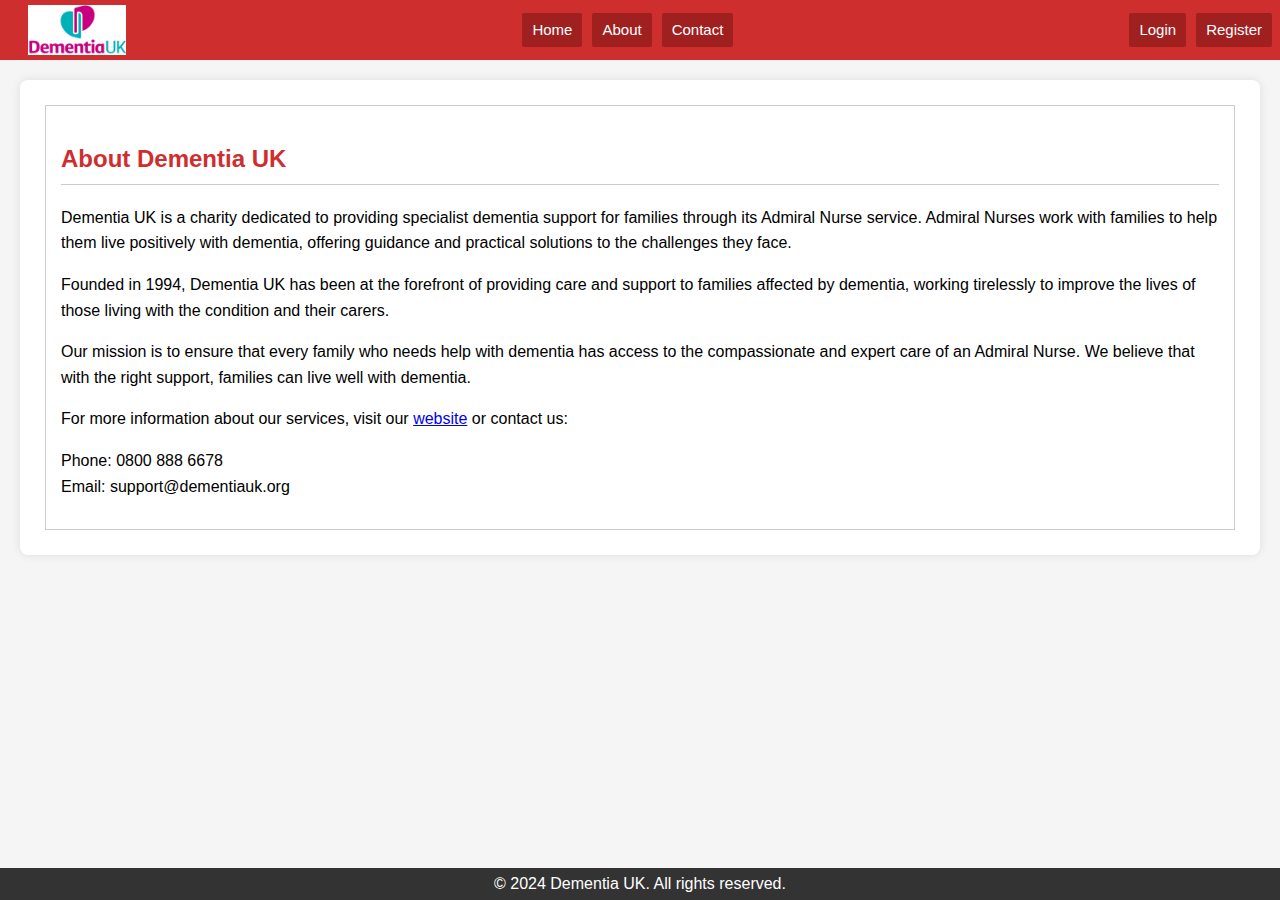
<file: about.html>
<!DOCTYPE html>
<html lang="en">
<head>
	<meta charset="UTF-8">
	<meta name="viewport" content="width=device-width, initial-scale=1.0">
	<title>About Dementia UK</title>
	<style>
		body {
            font-family: Arial, sans-serif;
            margin: 0;
            padding: 0;
            background-color: #f5f5f5; /* Light grey background */
            line-height: 1.6;
        }
        header {
            background-color: #cf2e2e; /* Dark blue */
            color: white;
            text-align: center;
            padding: 0.3em 0.5em;
            position: relative;
            display: flex;
            justify-content: space-between;
            align-items: center;
        }
        .logo {
            max-height: 50px; /* Adjust the height as needed */
            margin-left: 20px; /* Adjust the margin for positioning */
        }
        .top-buttons {
            display: flex;
            gap: 10px;
        }
        .top-buttons a {
            background-color: #a01f1f; /* Darker shade of blue */
            color: white;
            border: none;
            padding: 5px 10px;
            font-size: 15px;
            cursor: pointer;
            border-radius: 2px;
            text-decoration: none;
        }
        .top-buttons a:hover {
            background-color: #8b1717; /* Even darker shade on hover */
        }
        .container {
            max-width: 1200px;
            margin: 20px auto;
            padding: 20px;
            background-color: #fff;
            border-radius: 8px;
            box-shadow: 0 0 10px rgba(0,0,0,0.1);
            overflow: hidden;
            display: flex;
            flex-wrap: wrap;
        }
        .section {
            margin-bottom: 30px;
            flex: 1;
            margin: 5px;
            padding: 15px;
            border: 1px solid #ccc;
        }
        .section h2 {
            color: #cf2e2e;
            border-bottom: 1px solid #ccc;
            padding-bottom: 5px;
        }
        .section p {
            margin-bottom: 15px;
        }
        .content {
            display: flex;
            flex-direction: column;
            align-items: center;
            gap: 20px;
        }
        .sidebar {
            flex: 30%;
            background-color: #f0f0f0;
            padding: 15px;
            border-left: 1px solid #ccc;
        }
        .login-btn {
            background-color: #cf2e2e; /* Dark blue */
            color: white;
            border: none;
            padding: 10px 20px;
            font-size: 15px;
            cursor: pointer;
            border-radius: 2px;
            text-decoration: none;
            text-align: center;
        }
        .login-btn:hover {
            background-color: #8b1717; /* Darker blue on hover */
        }
        .footer {
            background-color: #333;
            color: #fff;
            text-align: center;
            padding: 3px 0;
            position: absolute;
            bottom: 0;
            width: 100%;
        }
        .footer p {
            margin: 0;
        }
	</style>
</head>
<body>
<header>
	<img src="assets/img/dementia_uk_logo.png" alt="Dementia UK Logo" class="logo">
	<div class="top-buttons">
		<a href="index.html" class="login-btn">Home</a>
		<a href="about.html" class="login-btn">About</a>
		<a href="contact.html" class="login-btn">Contact</a>
	</div>
	<div class="top-buttons">
		<a href="#" class="login-btn">Login</a>
		<a href="#" class="login-btn">Register</a>
	</div>
</header>
<div class="container">
	<div class="content">
		<section class="section" id="about">
			<h2>About Dementia UK</h2>
			<div>
				<p>Dementia UK is a charity dedicated to providing specialist dementia support for families through its Admiral Nurse service. Admiral Nurses work with families to help them live positively with dementia, offering guidance and practical solutions to the challenges they face.</p>
				<p>Founded in 1994, Dementia UK has been at the forefront of providing care and support to families affected by dementia, working tirelessly to improve the lives of those living with the condition and their carers.</p>
				<p>Our mission is to ensure that every family who needs help with dementia has access to the compassionate and expert care of an Admiral Nurse. We believe that with the right support, families can live well with dementia.</p>
				<p>For more information about our services, visit our <a href="https://www.dementiauk.org">website</a> or contact us:</p>
				<p>Phone: 0800 888 6678<br>Email: support@dementiauk.org</p>
			</div>
		</section>
	</div>
</div>
<div class="footer">
	<p>&copy; 2024 Dementia UK. All rights reserved.</p>
</div>
</body>
</html>
</file>
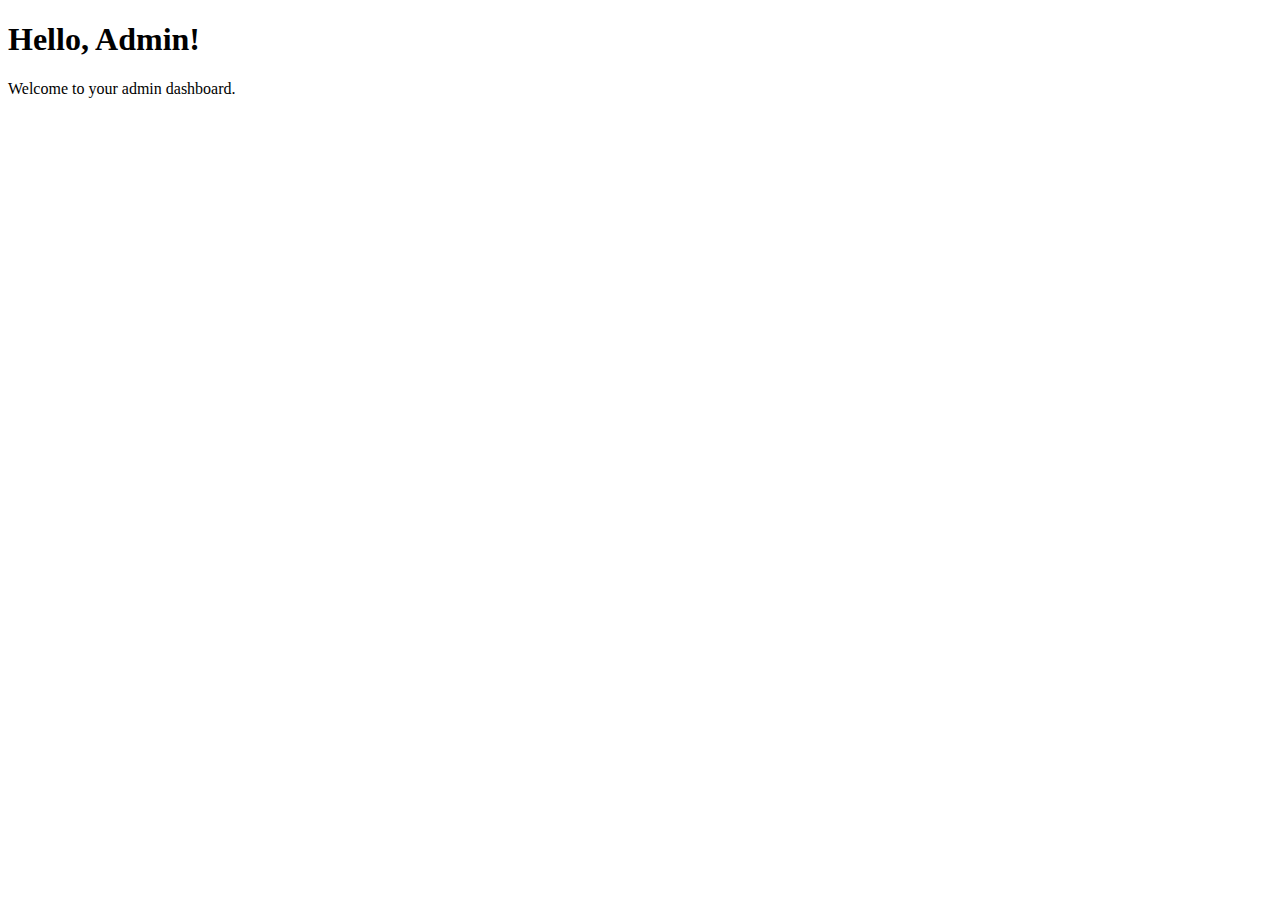
<file: Admin.html>
<!DOCTYPE html>
<html lang="en">
<head>
    <meta charset="UTF-8">
    <meta name="viewport" content="width=device-width, initial-scale=1.0">
    <title>Admin Dashboard</title>
</head>
<body>
    <h1>Hello, Admin!</h1>
    <p>Welcome to your admin dashboard.</p>
</body>
</html>
</file>
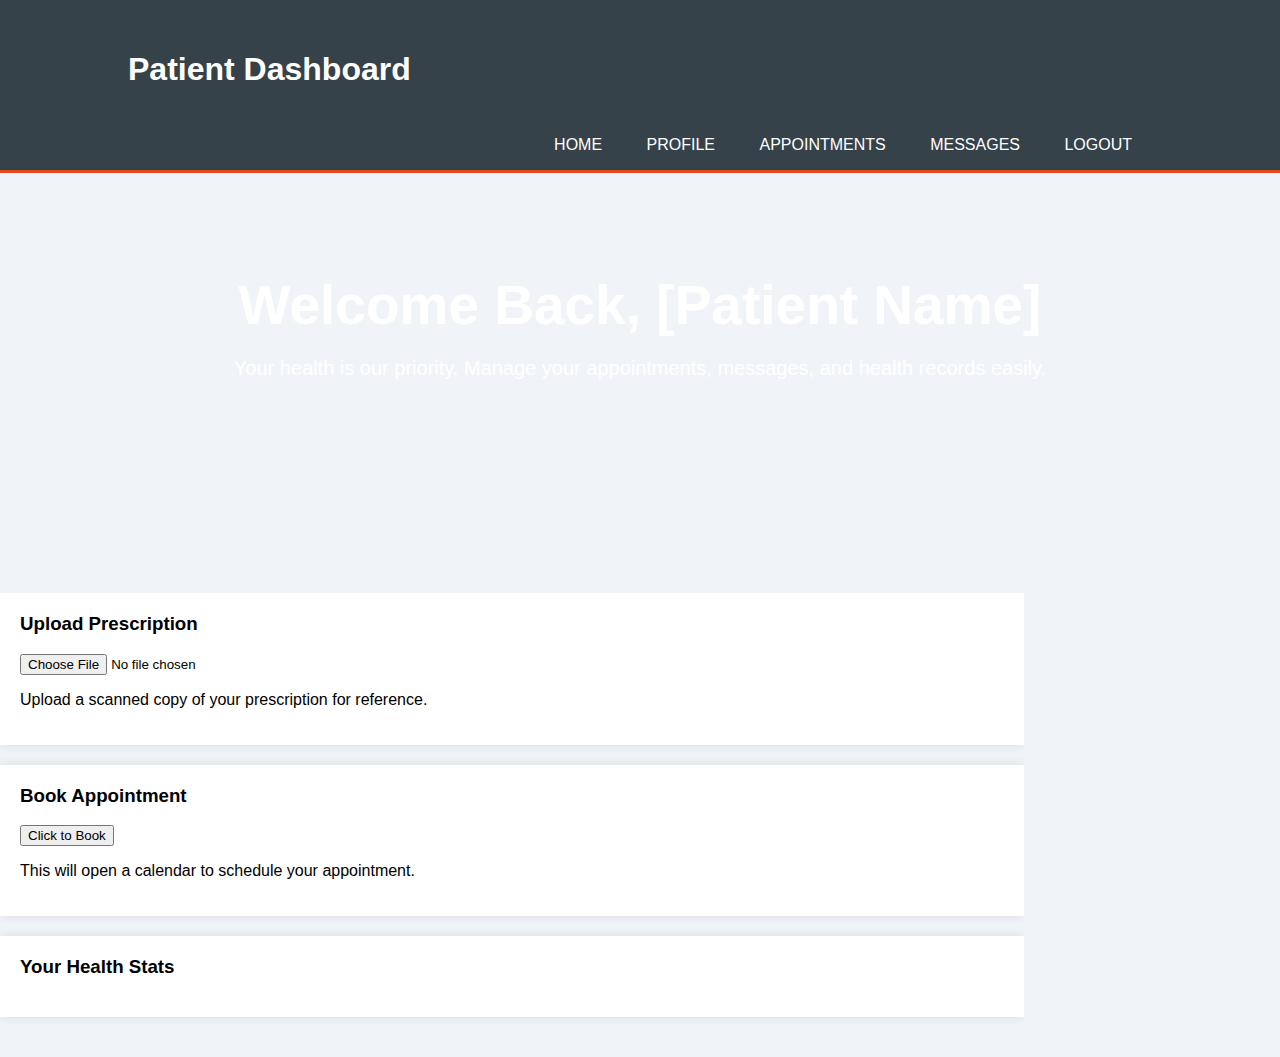
<file: Patient.html>
<!DOCTYPE html>
<html lang="en">
  <head>
    <meta charset="UTF-8" />
    <meta name="viewport" content="width=device-width, initial-scale=1.0" />
    <title>Patient Dashboard</title>
    <style>
      body {
        font-family: Arial, sans-serif;
        background-color: #f0f4f8;
        margin: 0;
        padding: 0;
      }

      .container {
        width: 80%;
        margin: auto;
        overflow: hidden;
      }

      header {
        background: #35424a;
        color: #ffffff;
        padding-top: 30px;
        min-height: 70px;
        border-bottom: #e8491d 3px solid;
      }

      header a,
      header ul {
        color: #ffffff;
        text-decoration: none;
        text-transform: uppercase;
        font-size: 16px;
      }

      header ul {
        padding: 0;
        list-style: none;
      }

      header li {
        display: inline;
        padding: 0 20px 0 20px;
      }

      header nav {
        float: right;
        margin-top: 10px;
      }

      #showcase {
        min-height: 400px;
        background: url("https://www.imghippo.com/i/5Go5m1721310982.jpg")
          no-repeat center center/cover;
        text-align: center;
        color: #ffffff;
      }

      #showcase h1 {
        margin-top: 100px;
        font-size: 55px;
        margin-bottom: 10px;
      }

      #showcase p {
        font-size: 20px;
      }

      #main {
        margin: 20px 0;
      }

      .card {
        background: #ffffff;
        padding: 20px;
        margin-bottom: 20px;
        box-shadow: 0 0 10px rgba(0, 0, 0, 0.1);
      }

      .card h3 {
        margin-top: 0;
      }

      footer {
        background: #35424a;
        color: #ffffff;
        text-align: center;
        padding: 10px;
        margin-top: 20px;
      }
    </style>
  </head>

  <body>
    <header>
      <div class="container">
        <div id="branding">
          <h1><span class="highlight">Patient</span> Dashboard</h1>
        </div>
        <nav>
          <ul>
            <li><a href="#">Home</a></li>
            <li><a href="#">Profile</a></li>
            <li><a href="#">Appointments</a></li>
            <li><a href="#">Messages</a></li>
            <li><a href="#">Logout</a></li>
          </ul>
        </nav>
      </div>
    </header>

    <section
      id="showcase"
      style="
        min-height: 400px;
        background: url('https://www.imghippo.com/i/5Go5m1721310982.jpg')
          no-repeat center center/cover;
        text-align: center;
        color: #ffffff;
      "
    >
      <div class="container">
        <h1>Welcome Back, [Patient Name]</h1>
        <p>
          Your health is our priority. Manage your appointments, messages, and
          health records easily.
        </p>
      </div>
    </section>

    <div class="container" id="main">
      <div class="card">
        <h3>Upload Prescription</h3>
        <input
          type="file"
          id="prescriptionUpload"
          accept=".pdf,.jpg,.jpeg,.png"
        />
        <p>Upload a scanned copy of your prescription for reference.</p>
      </div>
      <div class="card">
        <h3>Book Appointment</h3>
        <button id="bookAppointmentBtn">Click to Book</button>
        <p>This will open a calendar to schedule your appointment.</p>
      </div>
      <div class="card">
        <h3>Your Health Stats</h3>
        <p></p>
      </div>
    </div>
  </body>
</html>
</file>
<file: assets/plugins/line-icons/style.css>
/**
 * PRESENTATION STYLESHEET
 * ----------------------------------------------------------------------------
 */

/*


       PLEASE NOTE: 
       ============

       THIS FILE IS NOT PART OF THE *REQUIRED FONT ICON FILES* 
       THIS FILE IS USED TO STYLE THE ICON DEMO TEMPLATE FOUND AT DEMO.HTML



*/

*,
*:before,
*:after {
	border: 0 none;
	margin: 0;
	padding: 0;
	font-size: 100%;

	-webkit-box-sizing: border-box;
	   -moz-box-sizing: border-box;
	        box-sizing: border-box;
}

::-webkit-scrollbar {
	width: 12px;
	height: 12px;
}
::-webkit-scrollbar-track {
	background-color: rgba(255, 255, 255, 0.1);
	-webkit-border-radius: 5px;
}
::-webkit-scrollbar-thumb {
	background-color: rgba(0, 0, 0, 0.4);
	-webkit-border-radius: 6px;
}
::-webkit-scrollbar-thumb:hover {
	background-color: rgba(0, 0, 0, 0.6);
}

section, 
header, 
footer {
	display: block;
	position: relative;
}

body {
	background-color: #fff;
	color: #0e8a65;
	font-family: "Helvetica Neue", Helvetica, "DejaVu Sans", Arial, sans-serif;
	line-height: 1.5;
	font-size: 1em;
}


section:after,
.masthead:after {
	content: '';
	pointer-events: none;
	position: absolute;
		bottom: -1.5em;
		left: 50%;
		z-index: 10;
	width: 3em;
	height: 3em;

	background: inherit;
	-webkit-transform: translateX(-50%) rotate(45deg);
	transform: translateX(-50%) rotate(45deg);
}

section header {
	position: relative;
}

section header:after {
	background-color: transparent;
	border-bottom-width: 1px;
	border-bottom-style: solid;
	border-bottom-color: inherit;
	content: '';
	position: absolute;
		left: 40%;
		bottom: 0;
	width: 20%;
	height: 0;
}

.masthead {
	background-color: #fff;
	padding: 3em;
	position: relative;
	text-align: center;
}

.colophon {
	padding: 4.5em 3em;
	position: relative;
}
.colophon .group {
	padding: 3em;
	text-align: center;
}

.masthead hgroup,
.colophon .group {
	margin: auto;
	padding: 0 10%;
	position: absolute;
	top: 50%;
	left: 0%;
	right: 0%;
	-webkit-transform: translate(0%,-50%);
	    -ms-transform: translate(0%,-50%);
	        transform: translate(0%,-50%);
}

.masthead h1 {
	font-size: 2.25em;
	font-weight: bolder;
	line-height: 1.5;
	margin-bottom: 1em;
	text-transform: uppercase;
}

.masthead h2 {
	font-size: 1em;
	font-weight: lighter;
	letter-spacing: 6px;
	text-transform: uppercase;
}

.glyphs, 
.classes {
	margin-left: -1.5em;
	padding: 4.5em 3em;
}

.glyphs header,
.classes header {
	margin-bottom: 2.25em;
	padding-bottom: 2.25em;
	text-align: center;
	text-transform: uppercase;
}

.glyphs h1,
.classes h1 {
	font-size: 2.25em;
	font-weight: bolder;
	line-height: 1.5;
}

.glyphs h2,
.classes h2 {
	font-size: 1em;
	font-weight: normal;
	letter-spacing: 3px;
	text-transform: uppercase;
}

h2 code {
	text-transform: lowercase;
}


.glyphs {
	background-color: #74f3c8;
	color: #0e8a65;
}

.classes {
	background-color: #33383e;
	color: #fff;
}

.glyph {
	cursor: pointer;
	display: inline-block;
	font-size: 1em;
	margin: 0 -0.21em 3em 0;
	padding: 1.5em 0 0 1.5em;
	text-align: center;
	width: 50%;
}

.glyph-item {
	border-radius: 8px;
	display: inline-block;
	width: 1.5em;
	height: 1.5em;
	line-height: 1;
	padding: 0.25em;
	position: relative;
}
.glyph:hover .glyph-item {
	background-color: #0e8a65;
	color: #fff;
} 

.mega {
	font-size: 3em;
}

a, 
a:visited {
	color: #74f3c8;
	text-decoration: none;
}

a:hover, 
a:focus {
		color: #0e8a65;
}

.item-box {
	display: inline-block;
	font-family: consolas, monospace;
	font-size: 1.2em;
	margin: 0 -0.22em 1em 0;
	padding-left: 1em;
	width: 100%;

}

.item {
	background-color: #fff;
	color: #33383e;
	border-radius: 8px;
	display: inline-block;
	padding: 0.5em;
	width: 100%;
}


.colophon .group {
	font-size: 1.5em;
	text-transform: uppercase;
}

.group em {
	font-weight: bold;
	font-style: normal;
}


#wH {
	width: 0;
	position: absolute;
	top: 0;
	bottom: 0;
	left: 0;
}



@media only screen and (min-width: 768px) {
	section:after,
	.masthead:after {
		bottom: -3em;
		width: 6em;
		height: 6em;
	}

	section header {
		position: relative;
	}

	.masthead {
		padding: 6em;
	}

	.colophon {
		padding: 9em 6em;
	}

	.masthead h1 {
		font-size: 4.5em;
	}

	.glyphs, 
	.classes {
		padding: 9em 6em;
	}

	.glyphs header,
	.classes header {
		margin-bottom: 4.5em;
		padding-bottom: 4.5em;
	}

	.glyphs h1,
	.classes h1 {
		font-size: 4.5em;
	}


	.mega {
		font-size: 6em;
	}

    
    .glyph {
		width: 16.66666666666667%;
    }

    .item-box {
		width: 33.333%;
    }
    
    .colophon .group {
    	padding: 6em;
    }
}
</file>
<file: assets/plugins/line-icons/line-icons.css>
@font-face {
	font-family: 'Simple-Line-Icons';
	src:url('fonts/Simple-Line-Icons.eot');
	src:url('fonts/Simple-Line-Icons.eot?#iefix') format('embedded-opentype'),
		url('fonts/Simple-Line-Icons.woff') format('woff'),
		url('fonts/Simple-Line-Icons.ttf') format('truetype'),
		url('fonts/Simple-Line-Icons.svg#Simple-Line-Icons') format('svg');
	font-weight: normal;
	font-style: normal;
}

/* Use the following CSS code if you want to use data attributes for inserting your icons */
[data-icon]:before {
	font-family: 'Simple-Line-Icons';
	content: attr(data-icon);
	speak: none;
	font-weight: normal;
	font-variant: normal;
	text-transform: none;
	line-height: 1;
	-webkit-font-smoothing: antialiased;
	-moz-osx-font-smoothing: grayscale;
}

/* Use the following CSS code if you want to have a class per icon */
/*
Instead of a list of all class selectors,
you can use the generic selector below, but it's slower:
[class*="icon-"] {
*/
.icon-user-female, .icon-user-follow, .icon-user-following, .icon-user-unfollow, .icon-trophy, .icon-screen-smartphone, .icon-screen-desktop, .icon-plane, .icon-notebook, .icon-moustache, .icon-mouse, .icon-magnet, .icon-energy, .icon-emoticon-smile, .icon-disc, .icon-cursor-move, .icon-crop, .icon-credit-card, .icon-chemistry, .icon-user, .icon-speedometer, .icon-social-youtube, .icon-social-twitter, .icon-social-tumblr, .icon-social-facebook, .icon-social-dropbox, .icon-social-dribbble, .icon-shield, .icon-screen-tablet, .icon-magic-wand, .icon-hourglass, .icon-graduation, .icon-ghost, .icon-game-controller, .icon-fire, .icon-eyeglasses, .icon-envelope-open, .icon-envelope-letter, .icon-bell, .icon-badge, .icon-anchor, .icon-wallet, .icon-vector, .icon-speech, .icon-puzzle, .icon-printer, .icon-present, .icon-playlist, .icon-pin, .icon-picture, .icon-map, .icon-layers, .icon-handbag, .icon-globe-alt, .icon-globe, .icon-frame, .icon-folder-alt, .icon-film, .icon-feed, .icon-earphones-alt, .icon-earphones, .icon-drop, .icon-drawer, .icon-docs, .icon-directions, .icon-direction, .icon-diamond, .icon-cup, .icon-compass, .icon-call-out, .icon-call-in, .icon-call-end, .icon-calculator, .icon-bubbles, .icon-briefcase, .icon-book-open, .icon-basket-loaded, .icon-basket, .icon-bag, .icon-action-undo, .icon-action-redo, .icon-wrench, .icon-umbrella, .icon-trash, .icon-tag, .icon-support, .icon-size-fullscreen, .icon-size-actual, .icon-shuffle, .icon-share-alt, .icon-share, .icon-rocket, .icon-question, .icon-pie-chart, .icon-pencil, .icon-note, .icon-music-tone-alt, .icon-music-tone, .icon-microphone, .icon-loop, .icon-logout, .icon-login, .icon-list, .icon-like, .icon-home, .icon-grid, .icon-graph, .icon-equalizer, .icon-dislike, .icon-cursor, .icon-control-start, .icon-control-rewind, .icon-control-play, .icon-control-pause, .icon-control-forward, .icon-control-end, .icon-calendar, .icon-bulb, .icon-bar-chart, .icon-arrow-up, .icon-arrow-right, .icon-arrow-left, .icon-arrow-down, .icon-ban, .icon-bubble, .icon-camcorder, .icon-camera, .icon-check, .icon-clock, .icon-close, .icon-cloud-download, .icon-cloud-upload, .icon-doc, .icon-envelope, .icon-eye, .icon-flag, .icon-folder, .icon-heart, .icon-info, .icon-key, .icon-link, .icon-lock, .icon-lock-open, .icon-magnifier, .icon-magnifier-add, .icon-magnifier-remove, .icon-paper-clip, .icon-paper-plane, .icon-plus, .icon-pointer, .icon-power, .icon-refresh, .icon-reload, .icon-settings, .icon-star, .icon-symbol-female, .icon-symbol-male, .icon-target, .icon-volume-1, .icon-volume-2, .icon-volume-off, .icon-users {
	font-family: 'Simple-Line-Icons';
	speak: none;
	font-style: normal;
	font-weight: normal;
	font-variant: normal;
	text-transform: none;
	line-height: 1;
	-webkit-font-smoothing: antialiased;
}
.icon-user-female:before {
	content: "\e000";
}
.icon-user-follow:before {
	content: "\e002";
}
.icon-user-following:before {
	content: "\e003";
}
.icon-user-unfollow:before {
	content: "\e004";
}
.icon-trophy:before {
	content: "\e006";
}
.icon-screen-smartphone:before {
	content: "\e010";
}
.icon-screen-desktop:before {
	content: "\e011";
}
.icon-plane:before {
	content: "\e012";
}
.icon-notebook:before {
	content: "\e013";
}
.icon-moustache:before {
	content: "\e014";
}
.icon-mouse:before {
	content: "\e015";
}
.icon-magnet:before {
	content: "\e016";
}
.icon-energy:before {
	content: "\e020";
}
.icon-emoticon-smile:before {
	content: "\e021";
}
.icon-disc:before {
	content: "\e022";
}
.icon-cursor-move:before {
	content: "\e023";
}
.icon-crop:before {
	content: "\e024";
}
.icon-credit-card:before {
	content: "\e025";
}
.icon-chemistry:before {
	content: "\e026";
}
.icon-user:before {
	content: "\e005";
}
.icon-speedometer:before {
	content: "\e007";
}
.icon-social-youtube:before {
	content: "\e008";
}
.icon-social-twitter:before {
	content: "\e009";
}
.icon-social-tumblr:before {
	content: "\e00a";
}
.icon-social-facebook:before {
	content: "\e00b";
}
.icon-social-dropbox:before {
	content: "\e00c";
}
.icon-social-dribbble:before {
	content: "\e00d";
}
.icon-shield:before {
	content: "\e00e";
}
.icon-screen-tablet:before {
	content: "\e00f";
}
.icon-magic-wand:before {
	content: "\e017";
}
.icon-hourglass:before {
	content: "\e018";
}
.icon-graduation:before {
	content: "\e019";
}
.icon-ghost:before {
	content: "\e01a";
}
.icon-game-controller:before {
	content: "\e01b";
}
.icon-fire:before {
	content: "\e01c";
}
.icon-eyeglasses:before {
	content: "\e01d";
}
.icon-envelope-open:before {
	content: "\e01e";
}
.icon-envelope-letter:before {
	content: "\e01f";
}
.icon-bell:before {
	content: "\e027";
}
.icon-badge:before {
	content: "\e028";
}
.icon-anchor:before {
	content: "\e029";
}
.icon-wallet:before {
	content: "\e02a";
}
.icon-vector:before {
	content: "\e02b";
}
.icon-speech:before {
	content: "\e02c";
}
.icon-puzzle:before {
	content: "\e02d";
}
.icon-printer:before {
	content: "\e02e";
}
.icon-present:before {
	content: "\e02f";
}
.icon-playlist:before {
	content: "\e030";
}
.icon-pin:before {
	content: "\e031";
}
.icon-picture:before {
	content: "\e032";
}
.icon-map:before {
	content: "\e033";
}
.icon-layers:before {
	content: "\e034";
}
.icon-handbag:before {
	content: "\e035";
}
.icon-globe-alt:before {
	content: "\e036";
}
.icon-globe:before {
	content: "\e037";
}
.icon-frame:before {
	content: "\e038";
}
.icon-folder-alt:before {
	content: "\e039";
}
.icon-film:before {
	content: "\e03a";
}
.icon-feed:before {
	content: "\e03b";
}
.icon-earphones-alt:before {
	content: "\e03c";
}
.icon-earphones:before {
	content: "\e03d";
}
.icon-drop:before {
	content: "\e03e";
}
.icon-drawer:before {
	content: "\e03f";
}
.icon-docs:before {
	content: "\e040";
}
.icon-directions:before {
	content: "\e041";
}
.icon-direction:before {
	content: "\e042";
}
.icon-diamond:before {
	content: "\e043";
}
.icon-cup:before {
	content: "\e044";
}
.icon-compass:before {
	content: "\e045";
}
.icon-call-out:before {
	content: "\e046";
}
.icon-call-in:before {
	content: "\e047";
}
.icon-call-end:before {
	content: "\e048";
}
.icon-calculator:before {
	content: "\e049";
}
.icon-bubbles:before {
	content: "\e04a";
}
.icon-briefcase:before {
	content: "\e04b";
}
.icon-book-open:before {
	content: "\e04c";
}
.icon-basket-loaded:before {
	content: "\e04d";
}
.icon-basket:before {
	content: "\e04e";
}
.icon-bag:before {
	content: "\e04f";
}
.icon-action-undo:before {
	content: "\e050";
}
.icon-action-redo:before {
	content: "\e051";
}
.icon-wrench:before {
	content: "\e052";
}
.icon-umbrella:before {
	content: "\e053";
}
.icon-trash:before {
	content: "\e054";
}
.icon-tag:before {
	content: "\e055";
}
.icon-support:before {
	content: "\e056";
}
.icon-size-fullscreen:before {
	content: "\e057";
}
.icon-size-actual:before {
	content: "\e058";
}
.icon-shuffle:before {
	content: "\e059";
}
.icon-share-alt:before {
	content: "\e05a";
}
.icon-share:before {
	content: "\e05b";
}
.icon-rocket:before {
	content: "\e05c";
}
.icon-question:before {
	content: "\e05d";
}
.icon-pie-chart:before {
	content: "\e05e";
}
.icon-pencil:before {
	content: "\e05f";
}
.icon-note:before {
	content: "\e060";
}
.icon-music-tone-alt:before {
	content: "\e061";
}
.icon-music-tone:before {
	content: "\e062";
}
.icon-microphone:before {
	content: "\e063";
}
.icon-loop:before {
	content: "\e064";
}
.icon-logout:before {
	content: "\e065";
}
.icon-login:before {
	content: "\e066";
}
.icon-list:before {
	content: "\e067";
}
.icon-like:before {
	content: "\e068";
}
.icon-home:before {
	content: "\e069";
}
.icon-grid:before {
	content: "\e06a";
}
.icon-graph:before {
	content: "\e06b";
}
.icon-equalizer:before {
	content: "\e06c";
}
.icon-dislike:before {
	content: "\e06d";
}
.icon-cursor:before {
	content: "\e06e";
}
.icon-control-start:before {
	content: "\e06f";
}
.icon-control-rewind:before {
	content: "\e070";
}
.icon-control-play:before {
	content: "\e071";
}
.icon-control-pause:before {
	content: "\e072";
}
.icon-control-forward:before {
	content: "\e073";
}
.icon-control-end:before {
	content: "\e074";
}
.icon-calendar:before {
	content: "\e075";
}
.icon-bulb:before {
	content: "\e076";
}
.icon-bar-chart:before {
	content: "\e077";
}
.icon-arrow-up:before {
	content: "\e078";
}
.icon-arrow-right:before {
	content: "\e079";
}
.icon-arrow-left:before {
	content: "\e07a";
}
.icon-arrow-down:before {
	content: "\e07b";
}
.icon-ban:before {
	content: "\e07c";
}
.icon-bubble:before {
	content: "\e07d";
}
.icon-camcorder:before {
	content: "\e07e";
}
.icon-camera:before {
	content: "\e07f";
}
.icon-check:before {
	content: "\e080";
}
.icon-clock:before {
	content: "\e081";
}
.icon-close:before {
	content: "\e082";
}
.icon-cloud-download:before {
	content: "\e083";
}
.icon-cloud-upload:before {
	content: "\e084";
}
.icon-doc:before {
	content: "\e085";
}
.icon-envelope:before {
	content: "\e086";
}
.icon-eye:before {
	content: "\e087";
}
.icon-flag:before {
	content: "\e088";
}
.icon-folder:before {
	content: "\e089";
}
.icon-heart:before {
	content: "\e08a";
}
.icon-info:before {
	content: "\e08b";
}
.icon-key:before {
	content: "\e08c";
}
.icon-link:before {
	content: "\e08d";
}
.icon-lock:before {
	content: "\e08e";
}
.icon-lock-open:before {
	content: "\e08f";
}
.icon-magnifier:before {
	content: "\e090";
}
.icon-magnifier-add:before {
	content: "\e091";
}
.icon-magnifier-remove:before {
	content: "\e092";
}
.icon-paper-clip:before {
	content: "\e093";
}
.icon-paper-plane:before {
	content: "\e094";
}
.icon-plus:before {
	content: "\e095";
}
.icon-pointer:before {
	content: "\e096";
}
.icon-power:before {
	content: "\e097";
}
.icon-refresh:before {
	content: "\e098";
}
.icon-reload:before {
	content: "\e099";
}
.icon-settings:before {
	content: "\e09a";
}
.icon-star:before {
	content: "\e09b";
}
.icon-symbol-female:before {
	content: "\e09c";
}
.icon-symbol-male:before {
	content: "\e09d";
}
.icon-target:before {
	content: "\e09e";
}
.icon-volume-1:before {
	content: "\e09f";
}
.icon-volume-2:before {
	content: "\e0a0";
}
.icon-volume-off:before {
	content: "\e0a1";
}
.icon-users:before {
	content: "\e001";
}
</file>
